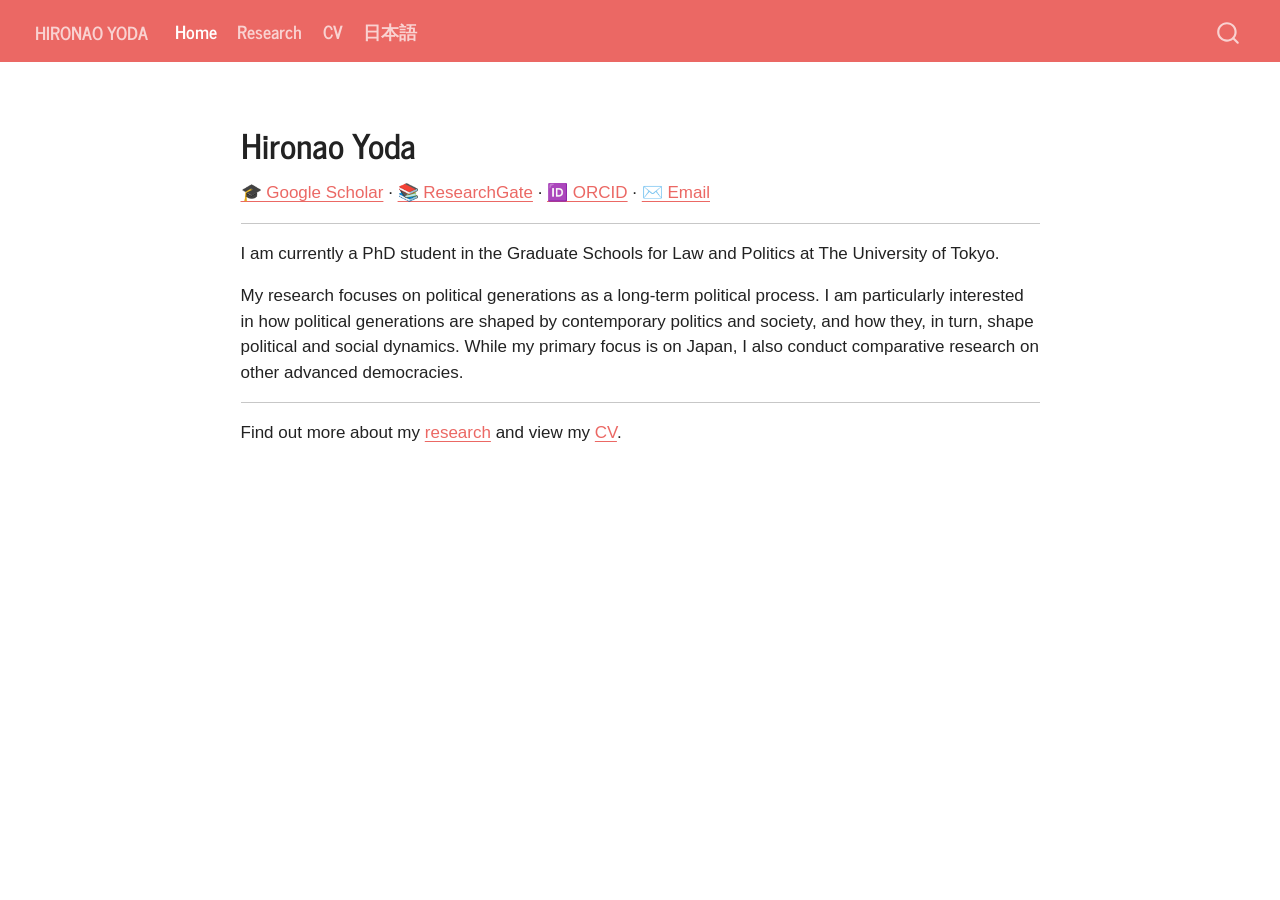
<file: index.html>
<!DOCTYPE html>
<html xmlns="http://www.w3.org/1999/xhtml" lang="en" xml:lang="en"><head>

<meta charset="utf-8">
<meta name="generator" content="quarto-1.8.25">

<meta name="viewport" content="width=device-width, initial-scale=1.0, user-scalable=yes">


<title>Hironao Yoda</title>
<style>
code{white-space: pre-wrap;}
span.smallcaps{font-variant: small-caps;}
div.columns{display: flex; gap: min(4vw, 1.5em);}
div.column{flex: auto; overflow-x: auto;}
div.hanging-indent{margin-left: 1.5em; text-indent: -1.5em;}
ul.task-list{list-style: none;}
ul.task-list li input[type="checkbox"] {
  width: 0.8em;
  margin: 0 0.8em 0.2em -1em; /* quarto-specific, see https://github.com/quarto-dev/quarto-cli/issues/4556 */ 
  vertical-align: middle;
}
</style>


<script src="site_libs/quarto-nav/quarto-nav.js"></script>
<script src="site_libs/quarto-nav/headroom.min.js"></script>
<script src="site_libs/clipboard/clipboard.min.js"></script>
<script src="site_libs/quarto-search/autocomplete.umd.js"></script>
<script src="site_libs/quarto-search/fuse.min.js"></script>
<script src="site_libs/quarto-search/quarto-search.js"></script>
<meta name="quarto:offset" content="./">
<script src="site_libs/quarto-html/quarto.js" type="module"></script>
<script src="site_libs/quarto-html/tabsets/tabsets.js" type="module"></script>
<script src="site_libs/quarto-html/axe/axe-check.js" type="module"></script>
<script src="site_libs/quarto-html/popper.min.js"></script>
<script src="site_libs/quarto-html/tippy.umd.min.js"></script>
<script src="site_libs/quarto-html/anchor.min.js"></script>
<link href="site_libs/quarto-html/tippy.css" rel="stylesheet">
<link href="site_libs/quarto-html/quarto-syntax-highlighting-7b89279ff1a6dce999919e0e67d4d9ec.css" rel="stylesheet" id="quarto-text-highlighting-styles">
<script src="site_libs/bootstrap/bootstrap.min.js"></script>
<link href="site_libs/bootstrap/bootstrap-icons.css" rel="stylesheet">
<link href="site_libs/bootstrap/bootstrap-dd6b2aabf586e43c9e9d15331ce7c677.min.css" rel="stylesheet" append-hash="true" id="quarto-bootstrap" data-mode="light">
<script id="quarto-search-options" type="application/json">{
  "location": "navbar",
  "copy-button": false,
  "collapse-after": 3,
  "panel-placement": "end",
  "type": "overlay",
  "limit": 50,
  "keyboard-shortcut": [
    "f",
    "/",
    "s"
  ],
  "show-item-context": false,
  "language": {
    "search-no-results-text": "No results",
    "search-matching-documents-text": "matching documents",
    "search-copy-link-title": "Copy link to search",
    "search-hide-matches-text": "Hide additional matches",
    "search-more-match-text": "more match in this document",
    "search-more-matches-text": "more matches in this document",
    "search-clear-button-title": "Clear",
    "search-text-placeholder": "",
    "search-detached-cancel-button-title": "Cancel",
    "search-submit-button-title": "Submit",
    "search-label": "Search"
  }
}</script>


</head>

<body class="nav-fixed fullcontent quarto-light">

<div id="quarto-search-results"></div>
  <header id="quarto-header" class="headroom fixed-top">
    <nav class="navbar navbar-expand-lg " data-bs-theme="dark">
      <div class="navbar-container container-fluid">
      <div class="navbar-brand-container mx-auto">
    <a href="./index.html" class="navbar-brand navbar-brand-logo">
    </a>
    <a class="navbar-brand" href="./index.html">
    <span class="navbar-title">Hironao Yoda</span>
    </a>
  </div>
            <div id="quarto-search" class="" title="Search"></div>
          <button class="navbar-toggler" type="button" data-bs-toggle="collapse" data-bs-target="#navbarCollapse" aria-controls="navbarCollapse" role="menu" aria-expanded="false" aria-label="Toggle navigation" onclick="if (window.quartoToggleHeadroom) { window.quartoToggleHeadroom(); }">
  <span class="navbar-toggler-icon"></span>
</button>
          <div class="collapse navbar-collapse" id="navbarCollapse">
            <ul class="navbar-nav navbar-nav-scroll me-auto">
  <li class="nav-item">
    <a class="nav-link active" href="./index.html" aria-current="page"> 
<span class="menu-text">Home</span></a>
  </li>  
  <li class="nav-item">
    <a class="nav-link" href="./research.html"> 
<span class="menu-text">Research</span></a>
  </li>  
  <li class="nav-item">
    <a class="nav-link" href="./cv.html"> 
<span class="menu-text">CV</span></a>
  </li>  
  <li class="nav-item">
    <a class="nav-link" href="./japanese.html"> 
<span class="menu-text">日本語</span></a>
  </li>  
</ul>
          </div> <!-- /navcollapse -->
            <div class="quarto-navbar-tools">
</div>
      </div> <!-- /container-fluid -->
    </nav>
</header>
<!-- content -->
<div id="quarto-content" class="quarto-container page-columns page-rows-contents page-layout-article page-navbar">
<!-- sidebar -->
<!-- margin-sidebar -->
    
<!-- main -->
<main class="content" id="quarto-document-content"><header id="title-block-header" class="quarto-title-block"></header>




<section id="hironao-yoda" class="level1">
<h1>Hironao Yoda</h1>
<!--**PhD student at the University of Tokyo**-->
<p><a href="https://scholar.google.co.jp/citations?user=D3IVDRUAAAAJ&amp;hl=ja">🎓 Google Scholar</a> · <a href="https://www.researchgate.net/profile/Hironao-Yoda">📚 ResearchGate</a> · <a href="https://orcid.org/0009-0005-3707-5510">🆔 ORCID</a> · <a href="mailto:yoda-hironao206@g.ecc.u-tokyo.ac.jp">✉️ Email</a></p>
<hr>
<p>I am currently a PhD student in the Graduate Schools for Law and Politics at The University of Tokyo.</p>
<p>My research focuses on political generations as a long-term political process. I am particularly interested in how political generations are shaped by contemporary politics and society, and how they, in turn, shape political and social dynamics. While my primary focus is on Japan, I also conduct comparative research on other advanced democracies.</p>
<hr>
<p>Find out more about my <a href="./research.html">research</a> and view my <a href="files/cv.pdf">CV</a>.</p>


</section>

</main> <!-- /main -->
<script id="quarto-html-after-body" type="application/javascript">
  window.document.addEventListener("DOMContentLoaded", function (event) {
    const icon = "";
    const anchorJS = new window.AnchorJS();
    anchorJS.options = {
      placement: 'right',
      icon: icon
    };
    anchorJS.add('.anchored');
    const isCodeAnnotation = (el) => {
      for (const clz of el.classList) {
        if (clz.startsWith('code-annotation-')) {                     
          return true;
        }
      }
      return false;
    }
    const onCopySuccess = function(e) {
      // button target
      const button = e.trigger;
      // don't keep focus
      button.blur();
      // flash "checked"
      button.classList.add('code-copy-button-checked');
      var currentTitle = button.getAttribute("title");
      button.setAttribute("title", "Copied!");
      let tooltip;
      if (window.bootstrap) {
        button.setAttribute("data-bs-toggle", "tooltip");
        button.setAttribute("data-bs-placement", "left");
        button.setAttribute("data-bs-title", "Copied!");
        tooltip = new bootstrap.Tooltip(button, 
          { trigger: "manual", 
            customClass: "code-copy-button-tooltip",
            offset: [0, -8]});
        tooltip.show();    
      }
      setTimeout(function() {
        if (tooltip) {
          tooltip.hide();
          button.removeAttribute("data-bs-title");
          button.removeAttribute("data-bs-toggle");
          button.removeAttribute("data-bs-placement");
        }
        button.setAttribute("title", currentTitle);
        button.classList.remove('code-copy-button-checked');
      }, 1000);
      // clear code selection
      e.clearSelection();
    }
    const getTextToCopy = function(trigger) {
      const outerScaffold = trigger.parentElement.cloneNode(true);
      const codeEl = outerScaffold.querySelector('code');
      for (const childEl of codeEl.children) {
        if (isCodeAnnotation(childEl)) {
          childEl.remove();
        }
      }
      return codeEl.innerText;
    }
    const clipboard = new window.ClipboardJS('.code-copy-button:not([data-in-quarto-modal])', {
      text: getTextToCopy
    });
    clipboard.on('success', onCopySuccess);
    if (window.document.getElementById('quarto-embedded-source-code-modal')) {
      const clipboardModal = new window.ClipboardJS('.code-copy-button[data-in-quarto-modal]', {
        text: getTextToCopy,
        container: window.document.getElementById('quarto-embedded-source-code-modal')
      });
      clipboardModal.on('success', onCopySuccess);
    }
      var localhostRegex = new RegExp(/^(?:http|https):\/\/localhost\:?[0-9]*\//);
      var mailtoRegex = new RegExp(/^mailto:/);
        var filterRegex = new RegExp("https:\/\/hi-yoda\.github\.io\/hiyoda\/");
      var isInternal = (href) => {
          return filterRegex.test(href) || localhostRegex.test(href) || mailtoRegex.test(href);
      }
      // Inspect non-navigation links and adorn them if external
     var links = window.document.querySelectorAll('a[href]:not(.nav-link):not(.navbar-brand):not(.toc-action):not(.sidebar-link):not(.sidebar-item-toggle):not(.pagination-link):not(.no-external):not([aria-hidden]):not(.dropdown-item):not(.quarto-navigation-tool):not(.about-link)');
      for (var i=0; i<links.length; i++) {
        const link = links[i];
        if (!isInternal(link.href)) {
          // undo the damage that might have been done by quarto-nav.js in the case of
          // links that we want to consider external
          if (link.dataset.originalHref !== undefined) {
            link.href = link.dataset.originalHref;
          }
        }
      }
    function tippyHover(el, contentFn, onTriggerFn, onUntriggerFn) {
      const config = {
        allowHTML: true,
        maxWidth: 500,
        delay: 100,
        arrow: false,
        appendTo: function(el) {
            return el.parentElement;
        },
        interactive: true,
        interactiveBorder: 10,
        theme: 'quarto',
        placement: 'bottom-start',
      };
      if (contentFn) {
        config.content = contentFn;
      }
      if (onTriggerFn) {
        config.onTrigger = onTriggerFn;
      }
      if (onUntriggerFn) {
        config.onUntrigger = onUntriggerFn;
      }
      window.tippy(el, config); 
    }
    const noterefs = window.document.querySelectorAll('a[role="doc-noteref"]');
    for (var i=0; i<noterefs.length; i++) {
      const ref = noterefs[i];
      tippyHover(ref, function() {
        // use id or data attribute instead here
        let href = ref.getAttribute('data-footnote-href') || ref.getAttribute('href');
        try { href = new URL(href).hash; } catch {}
        const id = href.replace(/^#\/?/, "");
        const note = window.document.getElementById(id);
        if (note) {
          return note.innerHTML;
        } else {
          return "";
        }
      });
    }
    const xrefs = window.document.querySelectorAll('a.quarto-xref');
    const processXRef = (id, note) => {
      // Strip column container classes
      const stripColumnClz = (el) => {
        el.classList.remove("page-full", "page-columns");
        if (el.children) {
          for (const child of el.children) {
            stripColumnClz(child);
          }
        }
      }
      stripColumnClz(note)
      if (id === null || id.startsWith('sec-')) {
        // Special case sections, only their first couple elements
        const container = document.createElement("div");
        if (note.children && note.children.length > 2) {
          container.appendChild(note.children[0].cloneNode(true));
          for (let i = 1; i < note.children.length; i++) {
            const child = note.children[i];
            if (child.tagName === "P" && child.innerText === "") {
              continue;
            } else {
              container.appendChild(child.cloneNode(true));
              break;
            }
          }
          if (window.Quarto?.typesetMath) {
            window.Quarto.typesetMath(container);
          }
          return container.innerHTML
        } else {
          if (window.Quarto?.typesetMath) {
            window.Quarto.typesetMath(note);
          }
          return note.innerHTML;
        }
      } else {
        // Remove any anchor links if they are present
        const anchorLink = note.querySelector('a.anchorjs-link');
        if (anchorLink) {
          anchorLink.remove();
        }
        if (window.Quarto?.typesetMath) {
          window.Quarto.typesetMath(note);
        }
        if (note.classList.contains("callout")) {
          return note.outerHTML;
        } else {
          return note.innerHTML;
        }
      }
    }
    for (var i=0; i<xrefs.length; i++) {
      const xref = xrefs[i];
      tippyHover(xref, undefined, function(instance) {
        instance.disable();
        let url = xref.getAttribute('href');
        let hash = undefined; 
        if (url.startsWith('#')) {
          hash = url;
        } else {
          try { hash = new URL(url).hash; } catch {}
        }
        if (hash) {
          const id = hash.replace(/^#\/?/, "");
          const note = window.document.getElementById(id);
          if (note !== null) {
            try {
              const html = processXRef(id, note.cloneNode(true));
              instance.setContent(html);
            } finally {
              instance.enable();
              instance.show();
            }
          } else {
            // See if we can fetch this
            fetch(url.split('#')[0])
            .then(res => res.text())
            .then(html => {
              const parser = new DOMParser();
              const htmlDoc = parser.parseFromString(html, "text/html");
              const note = htmlDoc.getElementById(id);
              if (note !== null) {
                const html = processXRef(id, note);
                instance.setContent(html);
              } 
            }).finally(() => {
              instance.enable();
              instance.show();
            });
          }
        } else {
          // See if we can fetch a full url (with no hash to target)
          // This is a special case and we should probably do some content thinning / targeting
          fetch(url)
          .then(res => res.text())
          .then(html => {
            const parser = new DOMParser();
            const htmlDoc = parser.parseFromString(html, "text/html");
            const note = htmlDoc.querySelector('main.content');
            if (note !== null) {
              // This should only happen for chapter cross references
              // (since there is no id in the URL)
              // remove the first header
              if (note.children.length > 0 && note.children[0].tagName === "HEADER") {
                note.children[0].remove();
              }
              const html = processXRef(null, note);
              instance.setContent(html);
            } 
          }).finally(() => {
            instance.enable();
            instance.show();
          });
        }
      }, function(instance) {
      });
    }
        let selectedAnnoteEl;
        const selectorForAnnotation = ( cell, annotation) => {
          let cellAttr = 'data-code-cell="' + cell + '"';
          let lineAttr = 'data-code-annotation="' +  annotation + '"';
          const selector = 'span[' + cellAttr + '][' + lineAttr + ']';
          return selector;
        }
        const selectCodeLines = (annoteEl) => {
          const doc = window.document;
          const targetCell = annoteEl.getAttribute("data-target-cell");
          const targetAnnotation = annoteEl.getAttribute("data-target-annotation");
          const annoteSpan = window.document.querySelector(selectorForAnnotation(targetCell, targetAnnotation));
          const lines = annoteSpan.getAttribute("data-code-lines").split(",");
          const lineIds = lines.map((line) => {
            return targetCell + "-" + line;
          })
          let top = null;
          let height = null;
          let parent = null;
          if (lineIds.length > 0) {
              //compute the position of the single el (top and bottom and make a div)
              const el = window.document.getElementById(lineIds[0]);
              top = el.offsetTop;
              height = el.offsetHeight;
              parent = el.parentElement.parentElement;
            if (lineIds.length > 1) {
              const lastEl = window.document.getElementById(lineIds[lineIds.length - 1]);
              const bottom = lastEl.offsetTop + lastEl.offsetHeight;
              height = bottom - top;
            }
            if (top !== null && height !== null && parent !== null) {
              // cook up a div (if necessary) and position it 
              let div = window.document.getElementById("code-annotation-line-highlight");
              if (div === null) {
                div = window.document.createElement("div");
                div.setAttribute("id", "code-annotation-line-highlight");
                div.style.position = 'absolute';
                parent.appendChild(div);
              }
              div.style.top = top - 2 + "px";
              div.style.height = height + 4 + "px";
              div.style.left = 0;
              let gutterDiv = window.document.getElementById("code-annotation-line-highlight-gutter");
              if (gutterDiv === null) {
                gutterDiv = window.document.createElement("div");
                gutterDiv.setAttribute("id", "code-annotation-line-highlight-gutter");
                gutterDiv.style.position = 'absolute';
                const codeCell = window.document.getElementById(targetCell);
                const gutter = codeCell.querySelector('.code-annotation-gutter');
                gutter.appendChild(gutterDiv);
              }
              gutterDiv.style.top = top - 2 + "px";
              gutterDiv.style.height = height + 4 + "px";
            }
            selectedAnnoteEl = annoteEl;
          }
        };
        const unselectCodeLines = () => {
          const elementsIds = ["code-annotation-line-highlight", "code-annotation-line-highlight-gutter"];
          elementsIds.forEach((elId) => {
            const div = window.document.getElementById(elId);
            if (div) {
              div.remove();
            }
          });
          selectedAnnoteEl = undefined;
        };
          // Handle positioning of the toggle
      window.addEventListener(
        "resize",
        throttle(() => {
          elRect = undefined;
          if (selectedAnnoteEl) {
            selectCodeLines(selectedAnnoteEl);
          }
        }, 10)
      );
      function throttle(fn, ms) {
      let throttle = false;
      let timer;
        return (...args) => {
          if(!throttle) { // first call gets through
              fn.apply(this, args);
              throttle = true;
          } else { // all the others get throttled
              if(timer) clearTimeout(timer); // cancel #2
              timer = setTimeout(() => {
                fn.apply(this, args);
                timer = throttle = false;
              }, ms);
          }
        };
      }
        // Attach click handler to the DT
        const annoteDls = window.document.querySelectorAll('dt[data-target-cell]');
        for (const annoteDlNode of annoteDls) {
          annoteDlNode.addEventListener('click', (event) => {
            const clickedEl = event.target;
            if (clickedEl !== selectedAnnoteEl) {
              unselectCodeLines();
              const activeEl = window.document.querySelector('dt[data-target-cell].code-annotation-active');
              if (activeEl) {
                activeEl.classList.remove('code-annotation-active');
              }
              selectCodeLines(clickedEl);
              clickedEl.classList.add('code-annotation-active');
            } else {
              // Unselect the line
              unselectCodeLines();
              clickedEl.classList.remove('code-annotation-active');
            }
          });
        }
    const findCites = (el) => {
      const parentEl = el.parentElement;
      if (parentEl) {
        const cites = parentEl.dataset.cites;
        if (cites) {
          return {
            el,
            cites: cites.split(' ')
          };
        } else {
          return findCites(el.parentElement)
        }
      } else {
        return undefined;
      }
    };
    var bibliorefs = window.document.querySelectorAll('a[role="doc-biblioref"]');
    for (var i=0; i<bibliorefs.length; i++) {
      const ref = bibliorefs[i];
      const citeInfo = findCites(ref);
      if (citeInfo) {
        tippyHover(citeInfo.el, function() {
          var popup = window.document.createElement('div');
          citeInfo.cites.forEach(function(cite) {
            var citeDiv = window.document.createElement('div');
            citeDiv.classList.add('hanging-indent');
            citeDiv.classList.add('csl-entry');
            var biblioDiv = window.document.getElementById('ref-' + cite);
            if (biblioDiv) {
              citeDiv.innerHTML = biblioDiv.innerHTML;
            }
            popup.appendChild(citeDiv);
          });
          return popup.innerHTML;
        });
      }
    }
  });
  </script>
</div> <!-- /content -->




</body></html>
</file>
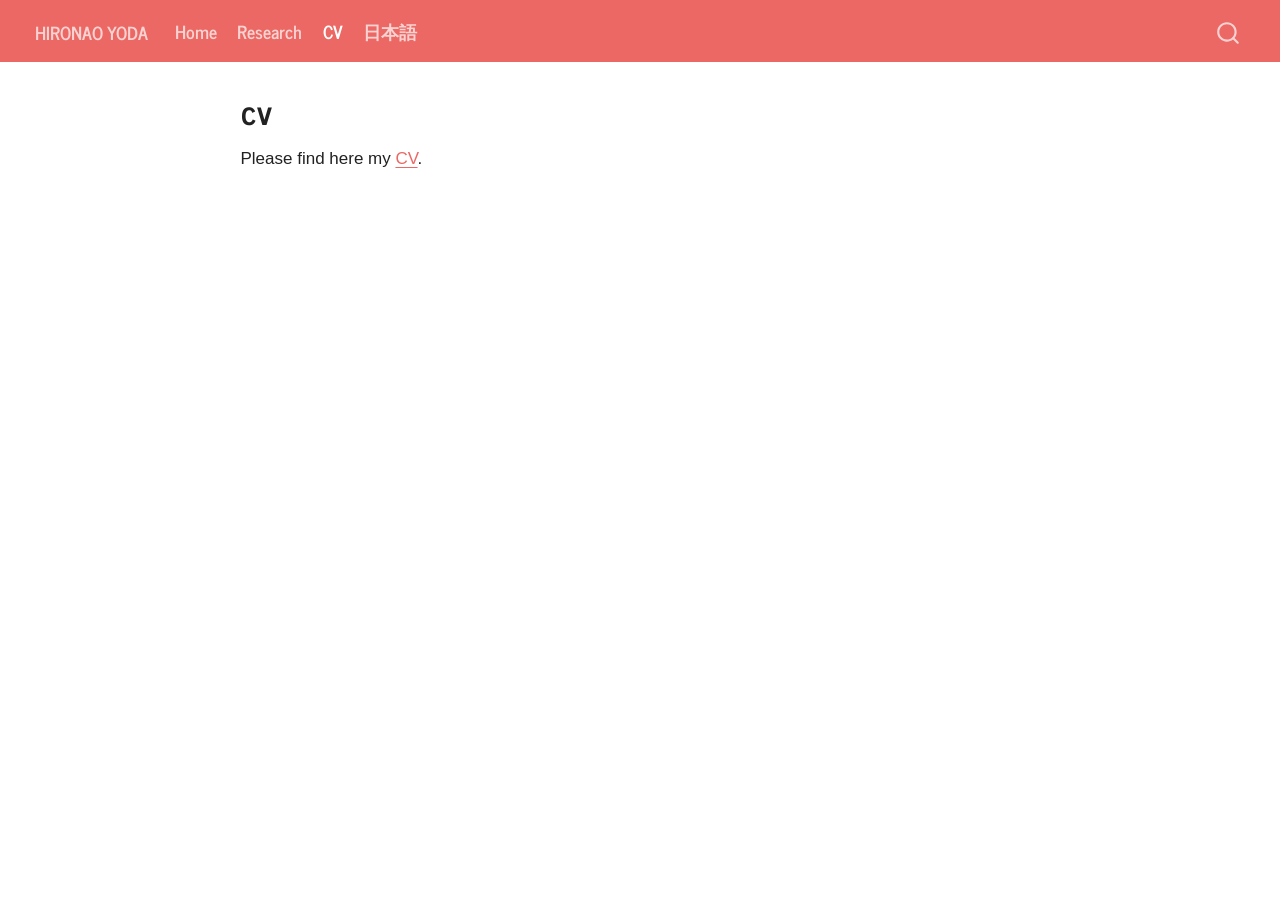
<file: cv.html>
<!DOCTYPE html>
<html xmlns="http://www.w3.org/1999/xhtml" lang="en" xml:lang="en"><head>

<meta charset="utf-8">
<meta name="generator" content="quarto-1.8.25">

<meta name="viewport" content="width=device-width, initial-scale=1.0, user-scalable=yes">


<title>cv – Hironao Yoda</title>
<style>
code{white-space: pre-wrap;}
span.smallcaps{font-variant: small-caps;}
div.columns{display: flex; gap: min(4vw, 1.5em);}
div.column{flex: auto; overflow-x: auto;}
div.hanging-indent{margin-left: 1.5em; text-indent: -1.5em;}
ul.task-list{list-style: none;}
ul.task-list li input[type="checkbox"] {
  width: 0.8em;
  margin: 0 0.8em 0.2em -1em; /* quarto-specific, see https://github.com/quarto-dev/quarto-cli/issues/4556 */ 
  vertical-align: middle;
}
</style>


<script src="site_libs/quarto-nav/quarto-nav.js"></script>
<script src="site_libs/quarto-nav/headroom.min.js"></script>
<script src="site_libs/clipboard/clipboard.min.js"></script>
<script src="site_libs/quarto-search/autocomplete.umd.js"></script>
<script src="site_libs/quarto-search/fuse.min.js"></script>
<script src="site_libs/quarto-search/quarto-search.js"></script>
<meta name="quarto:offset" content="./">
<script src="site_libs/quarto-html/quarto.js" type="module"></script>
<script src="site_libs/quarto-html/tabsets/tabsets.js" type="module"></script>
<script src="site_libs/quarto-html/axe/axe-check.js" type="module"></script>
<script src="site_libs/quarto-html/popper.min.js"></script>
<script src="site_libs/quarto-html/tippy.umd.min.js"></script>
<script src="site_libs/quarto-html/anchor.min.js"></script>
<link href="site_libs/quarto-html/tippy.css" rel="stylesheet">
<link href="site_libs/quarto-html/quarto-syntax-highlighting-7b89279ff1a6dce999919e0e67d4d9ec.css" rel="stylesheet" id="quarto-text-highlighting-styles">
<script src="site_libs/bootstrap/bootstrap.min.js"></script>
<link href="site_libs/bootstrap/bootstrap-icons.css" rel="stylesheet">
<link href="site_libs/bootstrap/bootstrap-dd6b2aabf586e43c9e9d15331ce7c677.min.css" rel="stylesheet" append-hash="true" id="quarto-bootstrap" data-mode="light">
<script id="quarto-search-options" type="application/json">{
  "location": "navbar",
  "copy-button": false,
  "collapse-after": 3,
  "panel-placement": "end",
  "type": "overlay",
  "limit": 50,
  "keyboard-shortcut": [
    "f",
    "/",
    "s"
  ],
  "show-item-context": false,
  "language": {
    "search-no-results-text": "No results",
    "search-matching-documents-text": "matching documents",
    "search-copy-link-title": "Copy link to search",
    "search-hide-matches-text": "Hide additional matches",
    "search-more-match-text": "more match in this document",
    "search-more-matches-text": "more matches in this document",
    "search-clear-button-title": "Clear",
    "search-text-placeholder": "",
    "search-detached-cancel-button-title": "Cancel",
    "search-submit-button-title": "Submit",
    "search-label": "Search"
  }
}</script>


</head>

<body class="nav-fixed fullcontent quarto-light">

<div id="quarto-search-results"></div>
  <header id="quarto-header" class="headroom fixed-top">
    <nav class="navbar navbar-expand-lg " data-bs-theme="dark">
      <div class="navbar-container container-fluid">
      <div class="navbar-brand-container mx-auto">
    <a href="./index.html" class="navbar-brand navbar-brand-logo">
    </a>
    <a class="navbar-brand" href="./index.html">
    <span class="navbar-title">Hironao Yoda</span>
    </a>
  </div>
            <div id="quarto-search" class="" title="Search"></div>
          <button class="navbar-toggler" type="button" data-bs-toggle="collapse" data-bs-target="#navbarCollapse" aria-controls="navbarCollapse" role="menu" aria-expanded="false" aria-label="Toggle navigation" onclick="if (window.quartoToggleHeadroom) { window.quartoToggleHeadroom(); }">
  <span class="navbar-toggler-icon"></span>
</button>
          <div class="collapse navbar-collapse" id="navbarCollapse">
            <ul class="navbar-nav navbar-nav-scroll me-auto">
  <li class="nav-item">
    <a class="nav-link" href="./index.html"> 
<span class="menu-text">Home</span></a>
  </li>  
  <li class="nav-item">
    <a class="nav-link" href="./research.html"> 
<span class="menu-text">Research</span></a>
  </li>  
  <li class="nav-item">
    <a class="nav-link active" href="./cv.html" aria-current="page"> 
<span class="menu-text">CV</span></a>
  </li>  
  <li class="nav-item">
    <a class="nav-link" href="./japanese.html"> 
<span class="menu-text">日本語</span></a>
  </li>  
</ul>
          </div> <!-- /navcollapse -->
            <div class="quarto-navbar-tools">
</div>
      </div> <!-- /container-fluid -->
    </nav>
</header>
<!-- content -->
<div id="quarto-content" class="quarto-container page-columns page-rows-contents page-layout-article page-navbar">
<!-- sidebar -->
<!-- margin-sidebar -->
    
<!-- main -->
<main class="content" id="quarto-document-content">

<header id="title-block-header" class="quarto-title-block default">
<div class="quarto-title">
<h1 class="title">cv</h1>
</div>



<div class="quarto-title-meta">

    
  
    
  </div>
  


</header>


<p>Please find here my <a href="files/cv.pdf">CV</a>.</p>



</main> <!-- /main -->
<script id="quarto-html-after-body" type="application/javascript">
  window.document.addEventListener("DOMContentLoaded", function (event) {
    const icon = "";
    const anchorJS = new window.AnchorJS();
    anchorJS.options = {
      placement: 'right',
      icon: icon
    };
    anchorJS.add('.anchored');
    const isCodeAnnotation = (el) => {
      for (const clz of el.classList) {
        if (clz.startsWith('code-annotation-')) {                     
          return true;
        }
      }
      return false;
    }
    const onCopySuccess = function(e) {
      // button target
      const button = e.trigger;
      // don't keep focus
      button.blur();
      // flash "checked"
      button.classList.add('code-copy-button-checked');
      var currentTitle = button.getAttribute("title");
      button.setAttribute("title", "Copied!");
      let tooltip;
      if (window.bootstrap) {
        button.setAttribute("data-bs-toggle", "tooltip");
        button.setAttribute("data-bs-placement", "left");
        button.setAttribute("data-bs-title", "Copied!");
        tooltip = new bootstrap.Tooltip(button, 
          { trigger: "manual", 
            customClass: "code-copy-button-tooltip",
            offset: [0, -8]});
        tooltip.show();    
      }
      setTimeout(function() {
        if (tooltip) {
          tooltip.hide();
          button.removeAttribute("data-bs-title");
          button.removeAttribute("data-bs-toggle");
          button.removeAttribute("data-bs-placement");
        }
        button.setAttribute("title", currentTitle);
        button.classList.remove('code-copy-button-checked');
      }, 1000);
      // clear code selection
      e.clearSelection();
    }
    const getTextToCopy = function(trigger) {
      const outerScaffold = trigger.parentElement.cloneNode(true);
      const codeEl = outerScaffold.querySelector('code');
      for (const childEl of codeEl.children) {
        if (isCodeAnnotation(childEl)) {
          childEl.remove();
        }
      }
      return codeEl.innerText;
    }
    const clipboard = new window.ClipboardJS('.code-copy-button:not([data-in-quarto-modal])', {
      text: getTextToCopy
    });
    clipboard.on('success', onCopySuccess);
    if (window.document.getElementById('quarto-embedded-source-code-modal')) {
      const clipboardModal = new window.ClipboardJS('.code-copy-button[data-in-quarto-modal]', {
        text: getTextToCopy,
        container: window.document.getElementById('quarto-embedded-source-code-modal')
      });
      clipboardModal.on('success', onCopySuccess);
    }
      var localhostRegex = new RegExp(/^(?:http|https):\/\/localhost\:?[0-9]*\//);
      var mailtoRegex = new RegExp(/^mailto:/);
        var filterRegex = new RegExp("https:\/\/hi-yoda\.github\.io\/hiyoda\/");
      var isInternal = (href) => {
          return filterRegex.test(href) || localhostRegex.test(href) || mailtoRegex.test(href);
      }
      // Inspect non-navigation links and adorn them if external
     var links = window.document.querySelectorAll('a[href]:not(.nav-link):not(.navbar-brand):not(.toc-action):not(.sidebar-link):not(.sidebar-item-toggle):not(.pagination-link):not(.no-external):not([aria-hidden]):not(.dropdown-item):not(.quarto-navigation-tool):not(.about-link)');
      for (var i=0; i<links.length; i++) {
        const link = links[i];
        if (!isInternal(link.href)) {
          // undo the damage that might have been done by quarto-nav.js in the case of
          // links that we want to consider external
          if (link.dataset.originalHref !== undefined) {
            link.href = link.dataset.originalHref;
          }
        }
      }
    function tippyHover(el, contentFn, onTriggerFn, onUntriggerFn) {
      const config = {
        allowHTML: true,
        maxWidth: 500,
        delay: 100,
        arrow: false,
        appendTo: function(el) {
            return el.parentElement;
        },
        interactive: true,
        interactiveBorder: 10,
        theme: 'quarto',
        placement: 'bottom-start',
      };
      if (contentFn) {
        config.content = contentFn;
      }
      if (onTriggerFn) {
        config.onTrigger = onTriggerFn;
      }
      if (onUntriggerFn) {
        config.onUntrigger = onUntriggerFn;
      }
      window.tippy(el, config); 
    }
    const noterefs = window.document.querySelectorAll('a[role="doc-noteref"]');
    for (var i=0; i<noterefs.length; i++) {
      const ref = noterefs[i];
      tippyHover(ref, function() {
        // use id or data attribute instead here
        let href = ref.getAttribute('data-footnote-href') || ref.getAttribute('href');
        try { href = new URL(href).hash; } catch {}
        const id = href.replace(/^#\/?/, "");
        const note = window.document.getElementById(id);
        if (note) {
          return note.innerHTML;
        } else {
          return "";
        }
      });
    }
    const xrefs = window.document.querySelectorAll('a.quarto-xref');
    const processXRef = (id, note) => {
      // Strip column container classes
      const stripColumnClz = (el) => {
        el.classList.remove("page-full", "page-columns");
        if (el.children) {
          for (const child of el.children) {
            stripColumnClz(child);
          }
        }
      }
      stripColumnClz(note)
      if (id === null || id.startsWith('sec-')) {
        // Special case sections, only their first couple elements
        const container = document.createElement("div");
        if (note.children && note.children.length > 2) {
          container.appendChild(note.children[0].cloneNode(true));
          for (let i = 1; i < note.children.length; i++) {
            const child = note.children[i];
            if (child.tagName === "P" && child.innerText === "") {
              continue;
            } else {
              container.appendChild(child.cloneNode(true));
              break;
            }
          }
          if (window.Quarto?.typesetMath) {
            window.Quarto.typesetMath(container);
          }
          return container.innerHTML
        } else {
          if (window.Quarto?.typesetMath) {
            window.Quarto.typesetMath(note);
          }
          return note.innerHTML;
        }
      } else {
        // Remove any anchor links if they are present
        const anchorLink = note.querySelector('a.anchorjs-link');
        if (anchorLink) {
          anchorLink.remove();
        }
        if (window.Quarto?.typesetMath) {
          window.Quarto.typesetMath(note);
        }
        if (note.classList.contains("callout")) {
          return note.outerHTML;
        } else {
          return note.innerHTML;
        }
      }
    }
    for (var i=0; i<xrefs.length; i++) {
      const xref = xrefs[i];
      tippyHover(xref, undefined, function(instance) {
        instance.disable();
        let url = xref.getAttribute('href');
        let hash = undefined; 
        if (url.startsWith('#')) {
          hash = url;
        } else {
          try { hash = new URL(url).hash; } catch {}
        }
        if (hash) {
          const id = hash.replace(/^#\/?/, "");
          const note = window.document.getElementById(id);
          if (note !== null) {
            try {
              const html = processXRef(id, note.cloneNode(true));
              instance.setContent(html);
            } finally {
              instance.enable();
              instance.show();
            }
          } else {
            // See if we can fetch this
            fetch(url.split('#')[0])
            .then(res => res.text())
            .then(html => {
              const parser = new DOMParser();
              const htmlDoc = parser.parseFromString(html, "text/html");
              const note = htmlDoc.getElementById(id);
              if (note !== null) {
                const html = processXRef(id, note);
                instance.setContent(html);
              } 
            }).finally(() => {
              instance.enable();
              instance.show();
            });
          }
        } else {
          // See if we can fetch a full url (with no hash to target)
          // This is a special case and we should probably do some content thinning / targeting
          fetch(url)
          .then(res => res.text())
          .then(html => {
            const parser = new DOMParser();
            const htmlDoc = parser.parseFromString(html, "text/html");
            const note = htmlDoc.querySelector('main.content');
            if (note !== null) {
              // This should only happen for chapter cross references
              // (since there is no id in the URL)
              // remove the first header
              if (note.children.length > 0 && note.children[0].tagName === "HEADER") {
                note.children[0].remove();
              }
              const html = processXRef(null, note);
              instance.setContent(html);
            } 
          }).finally(() => {
            instance.enable();
            instance.show();
          });
        }
      }, function(instance) {
      });
    }
        let selectedAnnoteEl;
        const selectorForAnnotation = ( cell, annotation) => {
          let cellAttr = 'data-code-cell="' + cell + '"';
          let lineAttr = 'data-code-annotation="' +  annotation + '"';
          const selector = 'span[' + cellAttr + '][' + lineAttr + ']';
          return selector;
        }
        const selectCodeLines = (annoteEl) => {
          const doc = window.document;
          const targetCell = annoteEl.getAttribute("data-target-cell");
          const targetAnnotation = annoteEl.getAttribute("data-target-annotation");
          const annoteSpan = window.document.querySelector(selectorForAnnotation(targetCell, targetAnnotation));
          const lines = annoteSpan.getAttribute("data-code-lines").split(",");
          const lineIds = lines.map((line) => {
            return targetCell + "-" + line;
          })
          let top = null;
          let height = null;
          let parent = null;
          if (lineIds.length > 0) {
              //compute the position of the single el (top and bottom and make a div)
              const el = window.document.getElementById(lineIds[0]);
              top = el.offsetTop;
              height = el.offsetHeight;
              parent = el.parentElement.parentElement;
            if (lineIds.length > 1) {
              const lastEl = window.document.getElementById(lineIds[lineIds.length - 1]);
              const bottom = lastEl.offsetTop + lastEl.offsetHeight;
              height = bottom - top;
            }
            if (top !== null && height !== null && parent !== null) {
              // cook up a div (if necessary) and position it 
              let div = window.document.getElementById("code-annotation-line-highlight");
              if (div === null) {
                div = window.document.createElement("div");
                div.setAttribute("id", "code-annotation-line-highlight");
                div.style.position = 'absolute';
                parent.appendChild(div);
              }
              div.style.top = top - 2 + "px";
              div.style.height = height + 4 + "px";
              div.style.left = 0;
              let gutterDiv = window.document.getElementById("code-annotation-line-highlight-gutter");
              if (gutterDiv === null) {
                gutterDiv = window.document.createElement("div");
                gutterDiv.setAttribute("id", "code-annotation-line-highlight-gutter");
                gutterDiv.style.position = 'absolute';
                const codeCell = window.document.getElementById(targetCell);
                const gutter = codeCell.querySelector('.code-annotation-gutter');
                gutter.appendChild(gutterDiv);
              }
              gutterDiv.style.top = top - 2 + "px";
              gutterDiv.style.height = height + 4 + "px";
            }
            selectedAnnoteEl = annoteEl;
          }
        };
        const unselectCodeLines = () => {
          const elementsIds = ["code-annotation-line-highlight", "code-annotation-line-highlight-gutter"];
          elementsIds.forEach((elId) => {
            const div = window.document.getElementById(elId);
            if (div) {
              div.remove();
            }
          });
          selectedAnnoteEl = undefined;
        };
          // Handle positioning of the toggle
      window.addEventListener(
        "resize",
        throttle(() => {
          elRect = undefined;
          if (selectedAnnoteEl) {
            selectCodeLines(selectedAnnoteEl);
          }
        }, 10)
      );
      function throttle(fn, ms) {
      let throttle = false;
      let timer;
        return (...args) => {
          if(!throttle) { // first call gets through
              fn.apply(this, args);
              throttle = true;
          } else { // all the others get throttled
              if(timer) clearTimeout(timer); // cancel #2
              timer = setTimeout(() => {
                fn.apply(this, args);
                timer = throttle = false;
              }, ms);
          }
        };
      }
        // Attach click handler to the DT
        const annoteDls = window.document.querySelectorAll('dt[data-target-cell]');
        for (const annoteDlNode of annoteDls) {
          annoteDlNode.addEventListener('click', (event) => {
            const clickedEl = event.target;
            if (clickedEl !== selectedAnnoteEl) {
              unselectCodeLines();
              const activeEl = window.document.querySelector('dt[data-target-cell].code-annotation-active');
              if (activeEl) {
                activeEl.classList.remove('code-annotation-active');
              }
              selectCodeLines(clickedEl);
              clickedEl.classList.add('code-annotation-active');
            } else {
              // Unselect the line
              unselectCodeLines();
              clickedEl.classList.remove('code-annotation-active');
            }
          });
        }
    const findCites = (el) => {
      const parentEl = el.parentElement;
      if (parentEl) {
        const cites = parentEl.dataset.cites;
        if (cites) {
          return {
            el,
            cites: cites.split(' ')
          };
        } else {
          return findCites(el.parentElement)
        }
      } else {
        return undefined;
      }
    };
    var bibliorefs = window.document.querySelectorAll('a[role="doc-biblioref"]');
    for (var i=0; i<bibliorefs.length; i++) {
      const ref = bibliorefs[i];
      const citeInfo = findCites(ref);
      if (citeInfo) {
        tippyHover(citeInfo.el, function() {
          var popup = window.document.createElement('div');
          citeInfo.cites.forEach(function(cite) {
            var citeDiv = window.document.createElement('div');
            citeDiv.classList.add('hanging-indent');
            citeDiv.classList.add('csl-entry');
            var biblioDiv = window.document.getElementById('ref-' + cite);
            if (biblioDiv) {
              citeDiv.innerHTML = biblioDiv.innerHTML;
            }
            popup.appendChild(citeDiv);
          });
          return popup.innerHTML;
        });
      }
    }
  });
  </script>
</div> <!-- /content -->




</body></html>
</file>
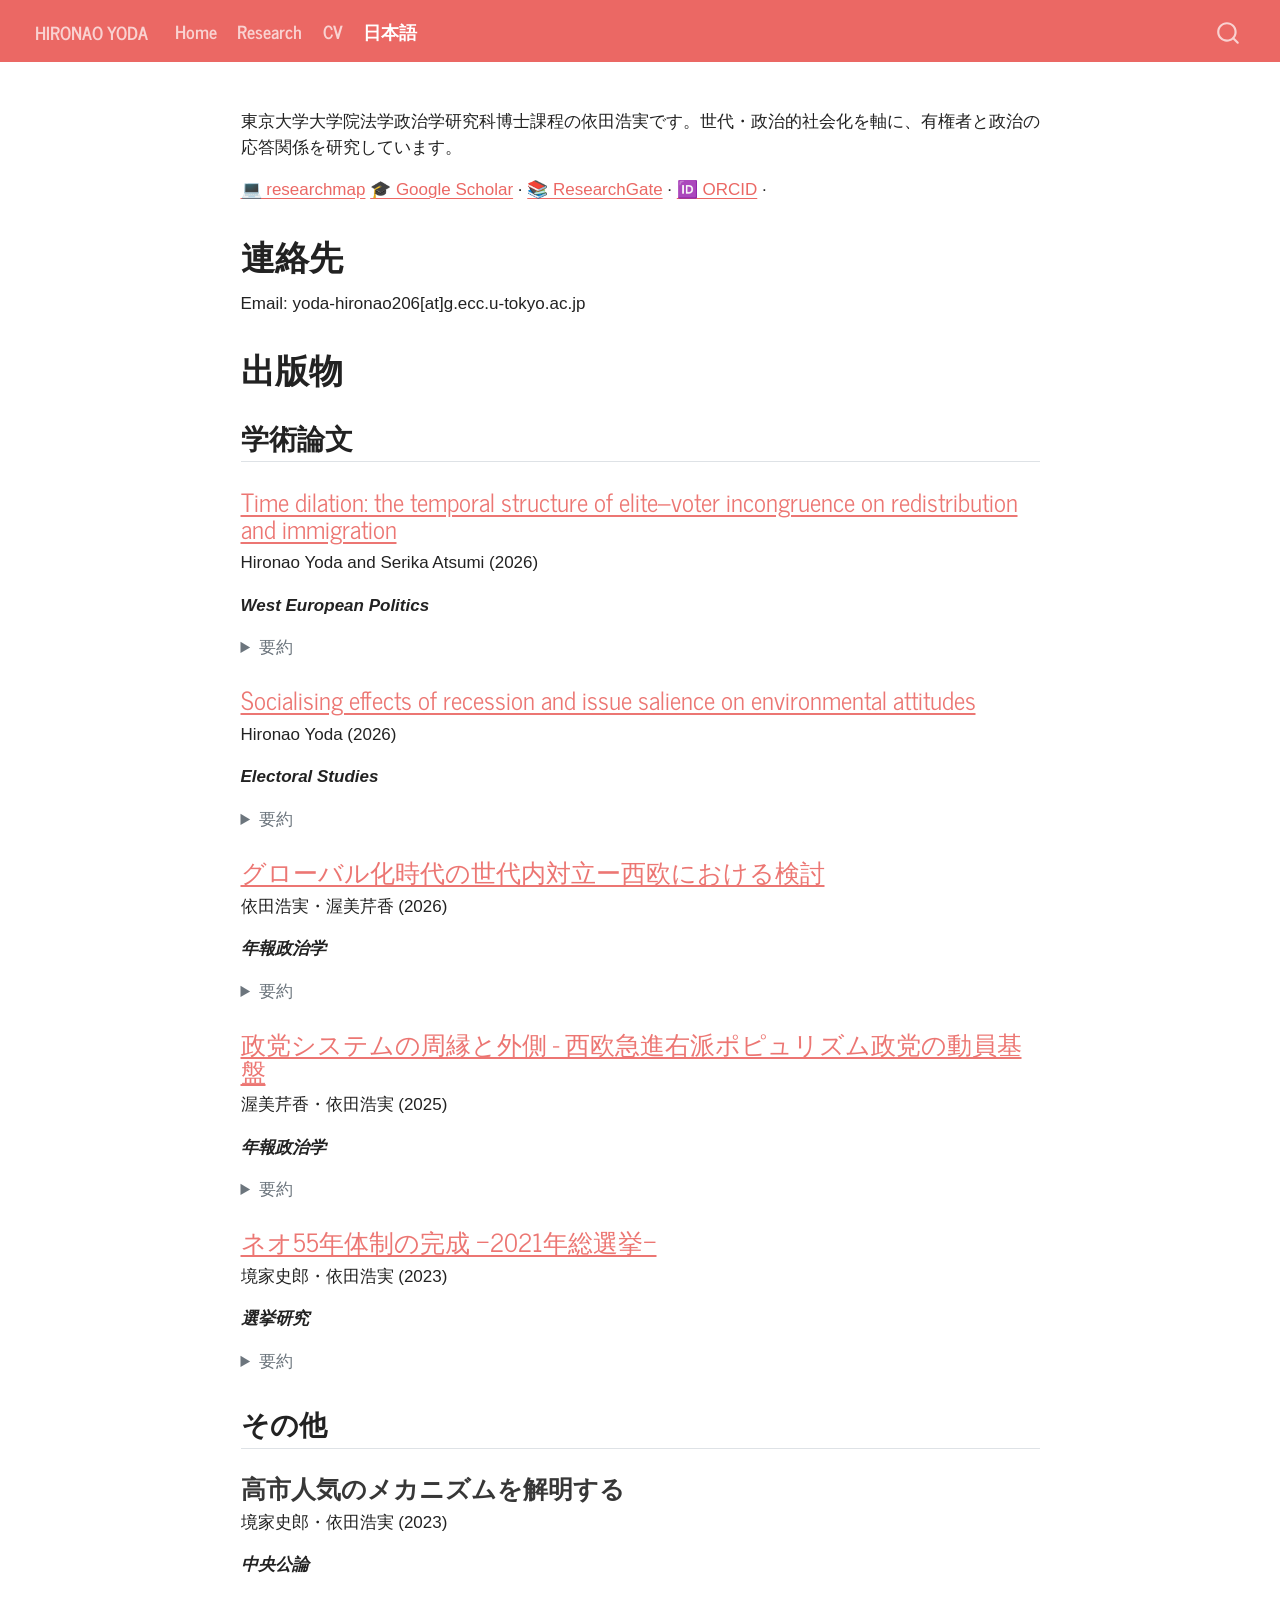
<file: japanese.html>
<!DOCTYPE html>
<html xmlns="http://www.w3.org/1999/xhtml" lang="en" xml:lang="en"><head>

<meta charset="utf-8">
<meta name="generator" content="quarto-1.8.25">

<meta name="viewport" content="width=device-width, initial-scale=1.0, user-scalable=yes">


<title>japanese – Hironao Yoda</title>
<style>
code{white-space: pre-wrap;}
span.smallcaps{font-variant: small-caps;}
div.columns{display: flex; gap: min(4vw, 1.5em);}
div.column{flex: auto; overflow-x: auto;}
div.hanging-indent{margin-left: 1.5em; text-indent: -1.5em;}
ul.task-list{list-style: none;}
ul.task-list li input[type="checkbox"] {
  width: 0.8em;
  margin: 0 0.8em 0.2em -1em; /* quarto-specific, see https://github.com/quarto-dev/quarto-cli/issues/4556 */ 
  vertical-align: middle;
}
</style>


<script src="site_libs/quarto-nav/quarto-nav.js"></script>
<script src="site_libs/quarto-nav/headroom.min.js"></script>
<script src="site_libs/clipboard/clipboard.min.js"></script>
<script src="site_libs/quarto-search/autocomplete.umd.js"></script>
<script src="site_libs/quarto-search/fuse.min.js"></script>
<script src="site_libs/quarto-search/quarto-search.js"></script>
<meta name="quarto:offset" content="./">
<script src="site_libs/quarto-html/quarto.js" type="module"></script>
<script src="site_libs/quarto-html/tabsets/tabsets.js" type="module"></script>
<script src="site_libs/quarto-html/axe/axe-check.js" type="module"></script>
<script src="site_libs/quarto-html/popper.min.js"></script>
<script src="site_libs/quarto-html/tippy.umd.min.js"></script>
<script src="site_libs/quarto-html/anchor.min.js"></script>
<link href="site_libs/quarto-html/tippy.css" rel="stylesheet">
<link href="site_libs/quarto-html/quarto-syntax-highlighting-7b89279ff1a6dce999919e0e67d4d9ec.css" rel="stylesheet" id="quarto-text-highlighting-styles">
<script src="site_libs/bootstrap/bootstrap.min.js"></script>
<link href="site_libs/bootstrap/bootstrap-icons.css" rel="stylesheet">
<link href="site_libs/bootstrap/bootstrap-dd6b2aabf586e43c9e9d15331ce7c677.min.css" rel="stylesheet" append-hash="true" id="quarto-bootstrap" data-mode="light">
<script id="quarto-search-options" type="application/json">{
  "location": "navbar",
  "copy-button": false,
  "collapse-after": 3,
  "panel-placement": "end",
  "type": "overlay",
  "limit": 50,
  "keyboard-shortcut": [
    "f",
    "/",
    "s"
  ],
  "show-item-context": false,
  "language": {
    "search-no-results-text": "No results",
    "search-matching-documents-text": "matching documents",
    "search-copy-link-title": "Copy link to search",
    "search-hide-matches-text": "Hide additional matches",
    "search-more-match-text": "more match in this document",
    "search-more-matches-text": "more matches in this document",
    "search-clear-button-title": "Clear",
    "search-text-placeholder": "",
    "search-detached-cancel-button-title": "Cancel",
    "search-submit-button-title": "Submit",
    "search-label": "Search"
  }
}</script>


</head>

<body class="nav-fixed fullcontent quarto-light">

<div id="quarto-search-results"></div>
  <header id="quarto-header" class="headroom fixed-top">
    <nav class="navbar navbar-expand-lg " data-bs-theme="dark">
      <div class="navbar-container container-fluid">
      <div class="navbar-brand-container mx-auto">
    <a href="./index.html" class="navbar-brand navbar-brand-logo">
    </a>
    <a class="navbar-brand" href="./index.html">
    <span class="navbar-title">Hironao Yoda</span>
    </a>
  </div>
            <div id="quarto-search" class="" title="Search"></div>
          <button class="navbar-toggler" type="button" data-bs-toggle="collapse" data-bs-target="#navbarCollapse" aria-controls="navbarCollapse" role="menu" aria-expanded="false" aria-label="Toggle navigation" onclick="if (window.quartoToggleHeadroom) { window.quartoToggleHeadroom(); }">
  <span class="navbar-toggler-icon"></span>
</button>
          <div class="collapse navbar-collapse" id="navbarCollapse">
            <ul class="navbar-nav navbar-nav-scroll me-auto">
  <li class="nav-item">
    <a class="nav-link" href="./index.html"> 
<span class="menu-text">Home</span></a>
  </li>  
  <li class="nav-item">
    <a class="nav-link" href="./research.html"> 
<span class="menu-text">Research</span></a>
  </li>  
  <li class="nav-item">
    <a class="nav-link" href="./cv.html"> 
<span class="menu-text">CV</span></a>
  </li>  
  <li class="nav-item">
    <a class="nav-link active" href="./japanese.html" aria-current="page"> 
<span class="menu-text">日本語</span></a>
  </li>  
</ul>
          </div> <!-- /navcollapse -->
            <div class="quarto-navbar-tools">
</div>
      </div> <!-- /container-fluid -->
    </nav>
</header>
<!-- content -->
<div id="quarto-content" class="quarto-container page-columns page-rows-contents page-layout-article page-navbar">
<!-- sidebar -->
<!-- margin-sidebar -->
    
<!-- main -->
<main class="content" id="quarto-document-content"><header id="title-block-header" class="quarto-title-block"></header>




<p>東京大学大学院法学政治学研究科博士課程の依田浩実です。世代・政治的社会化を軸に、有権者と政治の応答関係を研究しています。</p>
<p><a href="https://researchmap.jp/hironaoyoda">💻 researchmap</a> <a href="https://scholar.google.co.jp/citations?user=D3IVDRUAAAAJ&amp;hl=ja">🎓 Google Scholar</a> · <a href="https://www.researchgate.net/profile/Hironao-Yoda">📚 ResearchGate</a> · <a href="https://orcid.org/0009-0005-3707-5510">🆔 ORCID</a> ·</p>
<section id="連絡先" class="level1">
<h1>連絡先</h1>
<p>Email: yoda-hironao206[at]g.ecc.u-tokyo.ac.jp</p>
</section>
<section id="出版物" class="level1">
<h1>出版物</h1>
<section id="学術論文" class="level2">
<h2 class="anchored" data-anchor-id="学術論文">学術論文</h2>
<section id="time-dilation-the-temporal-structure-of-elitevoter-incongruence-on-redistribution-and-immigration" class="level3">
<h3 class="anchored" data-anchor-id="time-dilation-the-temporal-structure-of-elitevoter-incongruence-on-redistribution-and-immigration"><a href="https://doi.org/10.1080/01402382.2026.2725038">Time dilation: the temporal structure of elite–voter incongruence on redistribution and immigration</a></h3>
<p>Hironao Yoda and Serika Atsumi (2026)</p>
<p><strong><em>West European Politics</em></strong></p>
<details>
<summary>
要約
</summary>
<p>While immigration and redistribution issues have increasingly converged at the elite level in Western Europe, they remain less correlated among voters, leading to significant elite–voter incongruence. This article argues that this incongruence is not static but temporal, rooted in political socialisation. Because earlier cohorts were socialised in an era when the immigration issue was less salient, even among elites, their preferences are less constrained by the current configuration of political competition. An Age–Period–Cohort analysis of data from 16 Western European countries demonstrates that the positive association between pro-redistribution and pro-immigration attitudes is weaker among earlier cohorts. This contrasts with newer cohorts, for whom both stances increasingly form a coherent left–right identity, mirroring the elite shift. The incongruence is therefore driven by earlier cohorts (e.g.&nbsp;‘Left Authoritarians’) who maintain partisanship towards parties that are not fully aligned with their preferences, and it is expected to narrow through generational replacement.</p>
</details>
</section>
<section id="socialising-effects-of-recession-and-issue-salience-on-environmental-attitudes" class="level3">
<h3 class="anchored" data-anchor-id="socialising-effects-of-recession-and-issue-salience-on-environmental-attitudes"><a href="https://doi.org/10.1016/j.electstud.2026.103102">Socialising effects of recession and issue salience on environmental attitudes</a></h3>
<p>Hironao Yoda (2026)</p>
<p><strong><em>Electoral Studies</em></strong></p>
<details>
<summary>
要約
</summary>
<p>Despite long-standing predictions derived from post-materialist theory, recent cohorts are not uniformly more supportive of environmental protection than their older counterparts. However, little is known about why they are not always more pro-environmental, or why this pattern varies across contexts. Combining insights from the ‘economy–environment trade-off’ literature and the political socialisation hypothesis, I argue that experiencing economic recessions during the impressionable years (ages 18–25) dampens support for environmental protection over the long term, but that the salience of environmental issues in election campaigns moderates these effects. Using four waves (1993–2020) of the ISSP Environment Module across 29 OECD democracies, I employ multilevel Age–Period–Cohort models to test these hypotheses. The results show that early-adulthood recession exposure reduces willingness to pay for environmental protection. However, these adverse effects diminish when environmental issues are salient in electoral politics during the impressionable years. The findings elaborate on the post-materialist account of environmental attitudes by demonstrating how economic and political contexts jointly shape generational divides in environmental attitudes.</p>
</details>
</section>
<section id="グローバル化時代の世代内対立ー西欧における検討" class="level3">
<h3 class="anchored" data-anchor-id="グローバル化時代の世代内対立ー西欧における検討"><a href="https://www.researchgate.net/publication/407123745_Intra-Generational_Divides_in_the_Age_of_Globalisation_Insights_from_Western_Europe_gurobaruhuashidainoshidaineiduili_xiouniokerujiantao">グローバル化時代の世代内対立ー西欧における検討</a></h3>
<p>依田浩実・渥美芹香 (2026)</p>
<p><strong><em>年報政治学</em></strong></p>
<details>
<summary>
要約
</summary>
<p>移民や欧州統合などのグローバル化争点に関する西欧の有権者態度を説明する理論には、世代に注目し、新しい世代ほどグローバル化を歓迎すると主張するものと、社会経済的属性に注目し、世代横断的にグローバル化の恩恵を受ける人ほどグローバル化を歓迎すると主張するものがある。しかし、前者は同じ世代は属性によらず同質だと考え、後者は同じ社会経済的属性の人は世代を超えて同質だという前提に依拠する傾向にある。本稿は両理論を統合し、新しい世代ほどグローバル化の恩恵を受けているかに応じたグローバル化争点における分断が大きいと主張する。西欧9か国(2012-2024年)を対象にした分析はこの仮説を支持した。都市化度が高い地域に住む人や教育程度の高い人ほど移民に寛容で欧州統合を支持する一方、過疎地に住む人や教育程度が低い人ほど移民排斥的で欧州統合に反対する。新しい世代は必ずしもグローバル化を歓迎しておらず、社会的属性に応じた態度の分断が顕著になっている。</p>
</details>
</section>
<section id="政党システムの周縁と外側---西欧急進右派ポピュリズム政党の動員基盤" class="level3">
<h3 class="anchored" data-anchor-id="政党システムの周縁と外側---西欧急進右派ポピュリズム政党の動員基盤"><a href="https://doi.org/10.7218/nenpouseijigaku.76.1_194">政党システムの周縁と外側 - 西欧急進右派ポピュリズム政党の動員基盤</a></h3>
<p>渥美芹香・依田浩実 (2025)</p>
<p><strong><em>年報政治学</em></strong></p>
<details>
<summary>
要約
</summary>
<p>近年、投票率が低下した西欧諸国において、ポピュリズム急進右派政党 (Populism Radical Right Parties)が伸長している。移民排外的態度や主流政党への批判において新規性や独自性を示してきたPRRPsは、自らを主流政党に代表されていない「人民」の代表だと主張する。それでは、PRRPsは実際に棄権者を動員することで支持を拡大しているのだろうか。また、PRRPsが今後棄権者を動員する可能性はどの程度あるのだろうか。 西欧11か国(2015年–2019年)を対象にした分析の結果、PRRPsは主 に主流政党からの流入によって支持を拡大しており、棄権者の動員の規模は小さいことが明らかになった。PRRPsが動員した棄権者は、動員される以前から反移民態度を示している層に限られており、未だ棄権を続けている棄権者を今後動員できる可能性は低い。また、PRRPsは教育程度の低い有権者を動員する傾向があるが、この動員が投票の教育ギャップを縮小しているという証拠は見つからなかった。よって、PRRPsは、選挙市場の外部にある棄権者とは位置付けが異なり、選挙市場の内部に登場したアウトサイダーだと考えられる。</p>
</details>
</section>
<section id="ネオ55年体制の完成-2021年総選挙" class="level3">
<h3 class="anchored" data-anchor-id="ネオ55年体制の完成-2021年総選挙"><a href="https://doi.org/10.14854/jaes.38.2_5">ネオ55年体制の完成 ―2021年総選挙―</a></h3>
<p>境家史郎・依田浩実 (2023)</p>
<p><strong><em>選挙研究</em></strong></p>
<details>
<summary>
要約
</summary>
2021年総選挙は，「ネオ55年体制」と呼ぶべき，近年の日本政治の状況を象徴する選挙であった。政党システム面から見た場合，ネオ（そして旧）55年体制は（１）一党優位であり，（２）与野党第一党がイデオロギー的に分極化している点に特徴がある。平成期の政治改革は，こうした政党間競争の構図を改め，政権交代可能性を高めることを目標としたが，結果として成功しなかった。「憲法問題」が争点として埋め込まれた戦後日本政治においては，保守政党が政権担当能力イメージを独占し，野党がイデオロギー軸上で分断される事態を生じやすく，55年体制的政党システムが「ゲームの均衡」になっている。
</details>
</section>
</section>
<section id="その他" class="level2">
<h2 class="anchored" data-anchor-id="その他">その他</h2>
<section id="高市人気のメカニズムを解明する" class="level3">
<h3 class="anchored" data-anchor-id="高市人気のメカニズムを解明する">高市人気のメカニズムを解明する</h3>
<p>境家史郎・依田浩実 (2023)</p>
<p><strong><em>中央公論</em></strong></p>


</section>
</section>
</section>

</main> <!-- /main -->
<script id="quarto-html-after-body" type="application/javascript">
  window.document.addEventListener("DOMContentLoaded", function (event) {
    const icon = "";
    const anchorJS = new window.AnchorJS();
    anchorJS.options = {
      placement: 'right',
      icon: icon
    };
    anchorJS.add('.anchored');
    const isCodeAnnotation = (el) => {
      for (const clz of el.classList) {
        if (clz.startsWith('code-annotation-')) {                     
          return true;
        }
      }
      return false;
    }
    const onCopySuccess = function(e) {
      // button target
      const button = e.trigger;
      // don't keep focus
      button.blur();
      // flash "checked"
      button.classList.add('code-copy-button-checked');
      var currentTitle = button.getAttribute("title");
      button.setAttribute("title", "Copied!");
      let tooltip;
      if (window.bootstrap) {
        button.setAttribute("data-bs-toggle", "tooltip");
        button.setAttribute("data-bs-placement", "left");
        button.setAttribute("data-bs-title", "Copied!");
        tooltip = new bootstrap.Tooltip(button, 
          { trigger: "manual", 
            customClass: "code-copy-button-tooltip",
            offset: [0, -8]});
        tooltip.show();    
      }
      setTimeout(function() {
        if (tooltip) {
          tooltip.hide();
          button.removeAttribute("data-bs-title");
          button.removeAttribute("data-bs-toggle");
          button.removeAttribute("data-bs-placement");
        }
        button.setAttribute("title", currentTitle);
        button.classList.remove('code-copy-button-checked');
      }, 1000);
      // clear code selection
      e.clearSelection();
    }
    const getTextToCopy = function(trigger) {
      const outerScaffold = trigger.parentElement.cloneNode(true);
      const codeEl = outerScaffold.querySelector('code');
      for (const childEl of codeEl.children) {
        if (isCodeAnnotation(childEl)) {
          childEl.remove();
        }
      }
      return codeEl.innerText;
    }
    const clipboard = new window.ClipboardJS('.code-copy-button:not([data-in-quarto-modal])', {
      text: getTextToCopy
    });
    clipboard.on('success', onCopySuccess);
    if (window.document.getElementById('quarto-embedded-source-code-modal')) {
      const clipboardModal = new window.ClipboardJS('.code-copy-button[data-in-quarto-modal]', {
        text: getTextToCopy,
        container: window.document.getElementById('quarto-embedded-source-code-modal')
      });
      clipboardModal.on('success', onCopySuccess);
    }
      var localhostRegex = new RegExp(/^(?:http|https):\/\/localhost\:?[0-9]*\//);
      var mailtoRegex = new RegExp(/^mailto:/);
        var filterRegex = new RegExp("https:\/\/hi-yoda\.github\.io\/hiyoda\/");
      var isInternal = (href) => {
          return filterRegex.test(href) || localhostRegex.test(href) || mailtoRegex.test(href);
      }
      // Inspect non-navigation links and adorn them if external
     var links = window.document.querySelectorAll('a[href]:not(.nav-link):not(.navbar-brand):not(.toc-action):not(.sidebar-link):not(.sidebar-item-toggle):not(.pagination-link):not(.no-external):not([aria-hidden]):not(.dropdown-item):not(.quarto-navigation-tool):not(.about-link)');
      for (var i=0; i<links.length; i++) {
        const link = links[i];
        if (!isInternal(link.href)) {
          // undo the damage that might have been done by quarto-nav.js in the case of
          // links that we want to consider external
          if (link.dataset.originalHref !== undefined) {
            link.href = link.dataset.originalHref;
          }
        }
      }
    function tippyHover(el, contentFn, onTriggerFn, onUntriggerFn) {
      const config = {
        allowHTML: true,
        maxWidth: 500,
        delay: 100,
        arrow: false,
        appendTo: function(el) {
            return el.parentElement;
        },
        interactive: true,
        interactiveBorder: 10,
        theme: 'quarto',
        placement: 'bottom-start',
      };
      if (contentFn) {
        config.content = contentFn;
      }
      if (onTriggerFn) {
        config.onTrigger = onTriggerFn;
      }
      if (onUntriggerFn) {
        config.onUntrigger = onUntriggerFn;
      }
      window.tippy(el, config); 
    }
    const noterefs = window.document.querySelectorAll('a[role="doc-noteref"]');
    for (var i=0; i<noterefs.length; i++) {
      const ref = noterefs[i];
      tippyHover(ref, function() {
        // use id or data attribute instead here
        let href = ref.getAttribute('data-footnote-href') || ref.getAttribute('href');
        try { href = new URL(href).hash; } catch {}
        const id = href.replace(/^#\/?/, "");
        const note = window.document.getElementById(id);
        if (note) {
          return note.innerHTML;
        } else {
          return "";
        }
      });
    }
    const xrefs = window.document.querySelectorAll('a.quarto-xref');
    const processXRef = (id, note) => {
      // Strip column container classes
      const stripColumnClz = (el) => {
        el.classList.remove("page-full", "page-columns");
        if (el.children) {
          for (const child of el.children) {
            stripColumnClz(child);
          }
        }
      }
      stripColumnClz(note)
      if (id === null || id.startsWith('sec-')) {
        // Special case sections, only their first couple elements
        const container = document.createElement("div");
        if (note.children && note.children.length > 2) {
          container.appendChild(note.children[0].cloneNode(true));
          for (let i = 1; i < note.children.length; i++) {
            const child = note.children[i];
            if (child.tagName === "P" && child.innerText === "") {
              continue;
            } else {
              container.appendChild(child.cloneNode(true));
              break;
            }
          }
          if (window.Quarto?.typesetMath) {
            window.Quarto.typesetMath(container);
          }
          return container.innerHTML
        } else {
          if (window.Quarto?.typesetMath) {
            window.Quarto.typesetMath(note);
          }
          return note.innerHTML;
        }
      } else {
        // Remove any anchor links if they are present
        const anchorLink = note.querySelector('a.anchorjs-link');
        if (anchorLink) {
          anchorLink.remove();
        }
        if (window.Quarto?.typesetMath) {
          window.Quarto.typesetMath(note);
        }
        if (note.classList.contains("callout")) {
          return note.outerHTML;
        } else {
          return note.innerHTML;
        }
      }
    }
    for (var i=0; i<xrefs.length; i++) {
      const xref = xrefs[i];
      tippyHover(xref, undefined, function(instance) {
        instance.disable();
        let url = xref.getAttribute('href');
        let hash = undefined; 
        if (url.startsWith('#')) {
          hash = url;
        } else {
          try { hash = new URL(url).hash; } catch {}
        }
        if (hash) {
          const id = hash.replace(/^#\/?/, "");
          const note = window.document.getElementById(id);
          if (note !== null) {
            try {
              const html = processXRef(id, note.cloneNode(true));
              instance.setContent(html);
            } finally {
              instance.enable();
              instance.show();
            }
          } else {
            // See if we can fetch this
            fetch(url.split('#')[0])
            .then(res => res.text())
            .then(html => {
              const parser = new DOMParser();
              const htmlDoc = parser.parseFromString(html, "text/html");
              const note = htmlDoc.getElementById(id);
              if (note !== null) {
                const html = processXRef(id, note);
                instance.setContent(html);
              } 
            }).finally(() => {
              instance.enable();
              instance.show();
            });
          }
        } else {
          // See if we can fetch a full url (with no hash to target)
          // This is a special case and we should probably do some content thinning / targeting
          fetch(url)
          .then(res => res.text())
          .then(html => {
            const parser = new DOMParser();
            const htmlDoc = parser.parseFromString(html, "text/html");
            const note = htmlDoc.querySelector('main.content');
            if (note !== null) {
              // This should only happen for chapter cross references
              // (since there is no id in the URL)
              // remove the first header
              if (note.children.length > 0 && note.children[0].tagName === "HEADER") {
                note.children[0].remove();
              }
              const html = processXRef(null, note);
              instance.setContent(html);
            } 
          }).finally(() => {
            instance.enable();
            instance.show();
          });
        }
      }, function(instance) {
      });
    }
        let selectedAnnoteEl;
        const selectorForAnnotation = ( cell, annotation) => {
          let cellAttr = 'data-code-cell="' + cell + '"';
          let lineAttr = 'data-code-annotation="' +  annotation + '"';
          const selector = 'span[' + cellAttr + '][' + lineAttr + ']';
          return selector;
        }
        const selectCodeLines = (annoteEl) => {
          const doc = window.document;
          const targetCell = annoteEl.getAttribute("data-target-cell");
          const targetAnnotation = annoteEl.getAttribute("data-target-annotation");
          const annoteSpan = window.document.querySelector(selectorForAnnotation(targetCell, targetAnnotation));
          const lines = annoteSpan.getAttribute("data-code-lines").split(",");
          const lineIds = lines.map((line) => {
            return targetCell + "-" + line;
          })
          let top = null;
          let height = null;
          let parent = null;
          if (lineIds.length > 0) {
              //compute the position of the single el (top and bottom and make a div)
              const el = window.document.getElementById(lineIds[0]);
              top = el.offsetTop;
              height = el.offsetHeight;
              parent = el.parentElement.parentElement;
            if (lineIds.length > 1) {
              const lastEl = window.document.getElementById(lineIds[lineIds.length - 1]);
              const bottom = lastEl.offsetTop + lastEl.offsetHeight;
              height = bottom - top;
            }
            if (top !== null && height !== null && parent !== null) {
              // cook up a div (if necessary) and position it 
              let div = window.document.getElementById("code-annotation-line-highlight");
              if (div === null) {
                div = window.document.createElement("div");
                div.setAttribute("id", "code-annotation-line-highlight");
                div.style.position = 'absolute';
                parent.appendChild(div);
              }
              div.style.top = top - 2 + "px";
              div.style.height = height + 4 + "px";
              div.style.left = 0;
              let gutterDiv = window.document.getElementById("code-annotation-line-highlight-gutter");
              if (gutterDiv === null) {
                gutterDiv = window.document.createElement("div");
                gutterDiv.setAttribute("id", "code-annotation-line-highlight-gutter");
                gutterDiv.style.position = 'absolute';
                const codeCell = window.document.getElementById(targetCell);
                const gutter = codeCell.querySelector('.code-annotation-gutter');
                gutter.appendChild(gutterDiv);
              }
              gutterDiv.style.top = top - 2 + "px";
              gutterDiv.style.height = height + 4 + "px";
            }
            selectedAnnoteEl = annoteEl;
          }
        };
        const unselectCodeLines = () => {
          const elementsIds = ["code-annotation-line-highlight", "code-annotation-line-highlight-gutter"];
          elementsIds.forEach((elId) => {
            const div = window.document.getElementById(elId);
            if (div) {
              div.remove();
            }
          });
          selectedAnnoteEl = undefined;
        };
          // Handle positioning of the toggle
      window.addEventListener(
        "resize",
        throttle(() => {
          elRect = undefined;
          if (selectedAnnoteEl) {
            selectCodeLines(selectedAnnoteEl);
          }
        }, 10)
      );
      function throttle(fn, ms) {
      let throttle = false;
      let timer;
        return (...args) => {
          if(!throttle) { // first call gets through
              fn.apply(this, args);
              throttle = true;
          } else { // all the others get throttled
              if(timer) clearTimeout(timer); // cancel #2
              timer = setTimeout(() => {
                fn.apply(this, args);
                timer = throttle = false;
              }, ms);
          }
        };
      }
        // Attach click handler to the DT
        const annoteDls = window.document.querySelectorAll('dt[data-target-cell]');
        for (const annoteDlNode of annoteDls) {
          annoteDlNode.addEventListener('click', (event) => {
            const clickedEl = event.target;
            if (clickedEl !== selectedAnnoteEl) {
              unselectCodeLines();
              const activeEl = window.document.querySelector('dt[data-target-cell].code-annotation-active');
              if (activeEl) {
                activeEl.classList.remove('code-annotation-active');
              }
              selectCodeLines(clickedEl);
              clickedEl.classList.add('code-annotation-active');
            } else {
              // Unselect the line
              unselectCodeLines();
              clickedEl.classList.remove('code-annotation-active');
            }
          });
        }
    const findCites = (el) => {
      const parentEl = el.parentElement;
      if (parentEl) {
        const cites = parentEl.dataset.cites;
        if (cites) {
          return {
            el,
            cites: cites.split(' ')
          };
        } else {
          return findCites(el.parentElement)
        }
      } else {
        return undefined;
      }
    };
    var bibliorefs = window.document.querySelectorAll('a[role="doc-biblioref"]');
    for (var i=0; i<bibliorefs.length; i++) {
      const ref = bibliorefs[i];
      const citeInfo = findCites(ref);
      if (citeInfo) {
        tippyHover(citeInfo.el, function() {
          var popup = window.document.createElement('div');
          citeInfo.cites.forEach(function(cite) {
            var citeDiv = window.document.createElement('div');
            citeDiv.classList.add('hanging-indent');
            citeDiv.classList.add('csl-entry');
            var biblioDiv = window.document.getElementById('ref-' + cite);
            if (biblioDiv) {
              citeDiv.innerHTML = biblioDiv.innerHTML;
            }
            popup.appendChild(citeDiv);
          });
          return popup.innerHTML;
        });
      }
    }
  });
  </script>
</div> <!-- /content -->




</body></html>
</file>
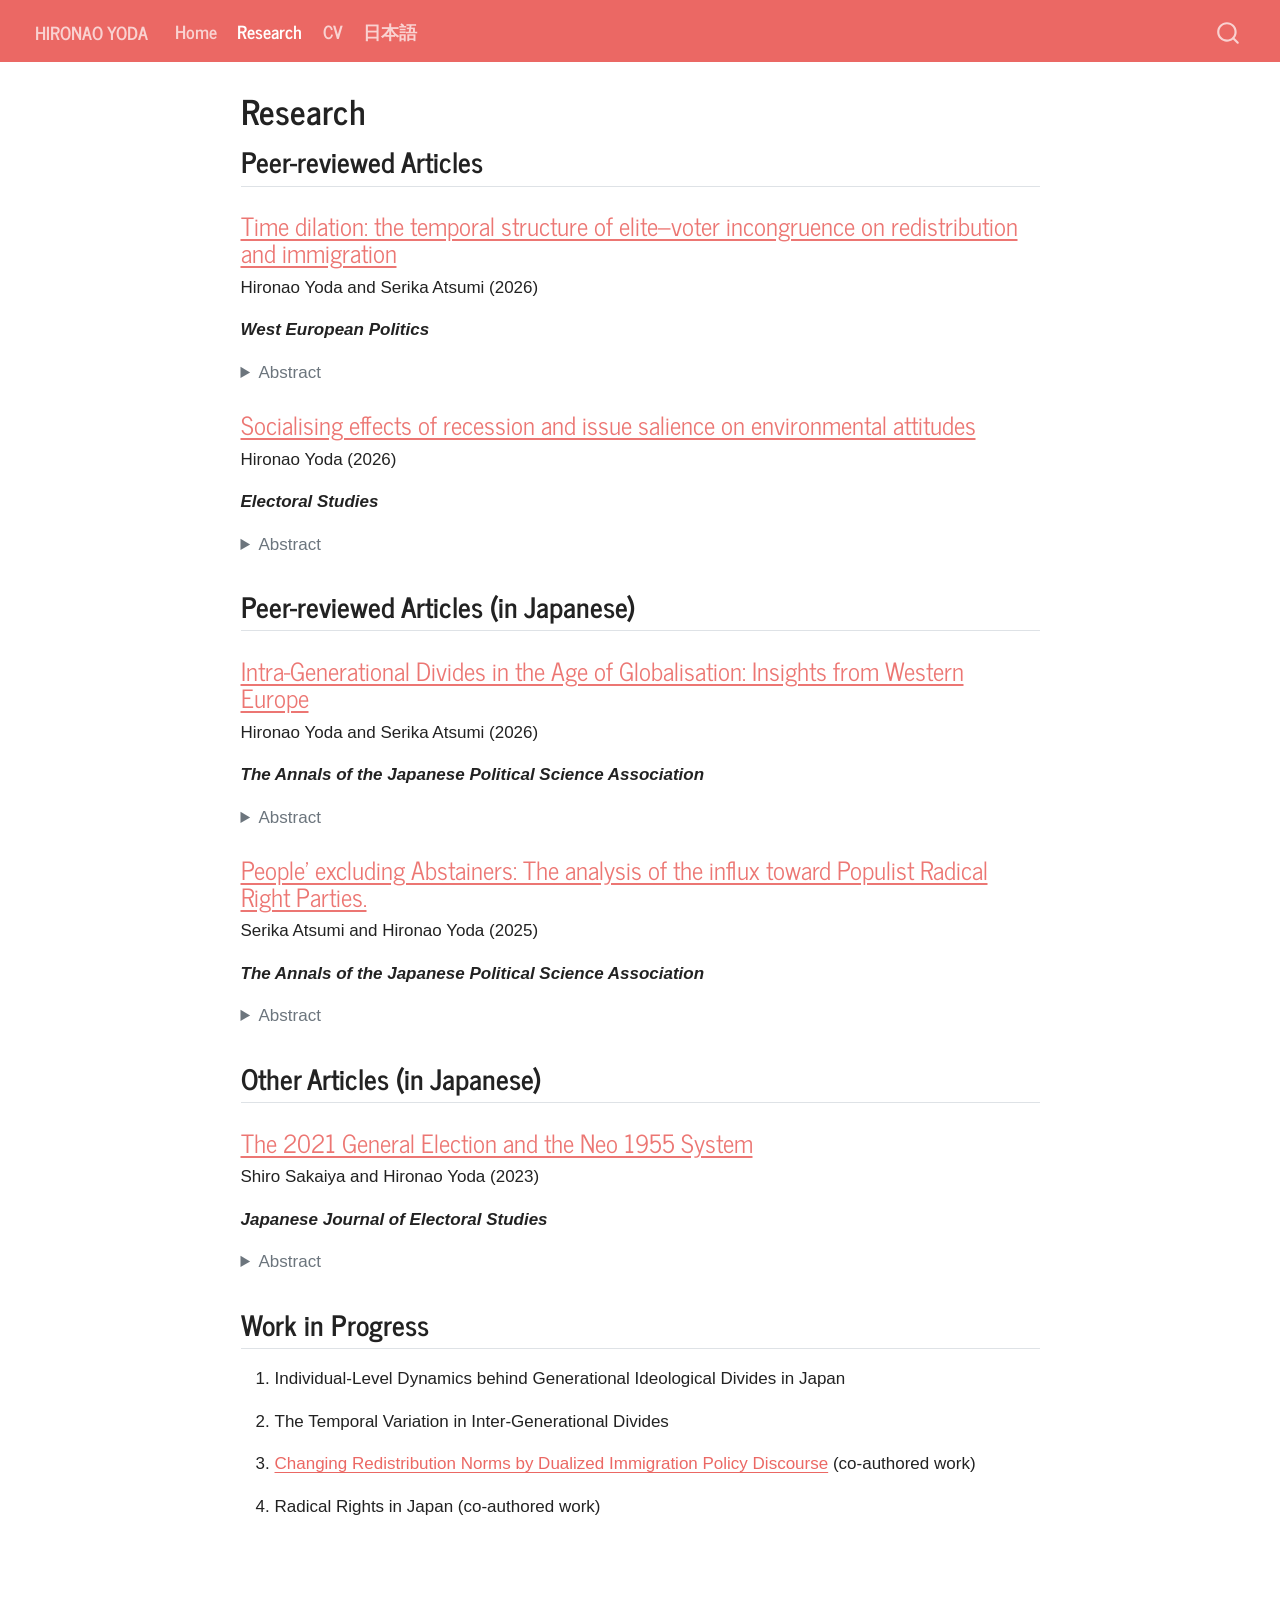
<file: research.html>
<!DOCTYPE html>
<html xmlns="http://www.w3.org/1999/xhtml" lang="en" xml:lang="en"><head>

<meta charset="utf-8">
<meta name="generator" content="quarto-1.8.25">

<meta name="viewport" content="width=device-width, initial-scale=1.0, user-scalable=yes">


<title>Research – Hironao Yoda</title>
<style>
code{white-space: pre-wrap;}
span.smallcaps{font-variant: small-caps;}
div.columns{display: flex; gap: min(4vw, 1.5em);}
div.column{flex: auto; overflow-x: auto;}
div.hanging-indent{margin-left: 1.5em; text-indent: -1.5em;}
ul.task-list{list-style: none;}
ul.task-list li input[type="checkbox"] {
  width: 0.8em;
  margin: 0 0.8em 0.2em -1em; /* quarto-specific, see https://github.com/quarto-dev/quarto-cli/issues/4556 */ 
  vertical-align: middle;
}
</style>


<script src="site_libs/quarto-nav/quarto-nav.js"></script>
<script src="site_libs/quarto-nav/headroom.min.js"></script>
<script src="site_libs/clipboard/clipboard.min.js"></script>
<script src="site_libs/quarto-search/autocomplete.umd.js"></script>
<script src="site_libs/quarto-search/fuse.min.js"></script>
<script src="site_libs/quarto-search/quarto-search.js"></script>
<meta name="quarto:offset" content="./">
<script src="site_libs/quarto-html/quarto.js" type="module"></script>
<script src="site_libs/quarto-html/tabsets/tabsets.js" type="module"></script>
<script src="site_libs/quarto-html/axe/axe-check.js" type="module"></script>
<script src="site_libs/quarto-html/popper.min.js"></script>
<script src="site_libs/quarto-html/tippy.umd.min.js"></script>
<script src="site_libs/quarto-html/anchor.min.js"></script>
<link href="site_libs/quarto-html/tippy.css" rel="stylesheet">
<link href="site_libs/quarto-html/quarto-syntax-highlighting-7b89279ff1a6dce999919e0e67d4d9ec.css" rel="stylesheet" id="quarto-text-highlighting-styles">
<script src="site_libs/bootstrap/bootstrap.min.js"></script>
<link href="site_libs/bootstrap/bootstrap-icons.css" rel="stylesheet">
<link href="site_libs/bootstrap/bootstrap-dd6b2aabf586e43c9e9d15331ce7c677.min.css" rel="stylesheet" append-hash="true" id="quarto-bootstrap" data-mode="light">
<script id="quarto-search-options" type="application/json">{
  "location": "navbar",
  "copy-button": false,
  "collapse-after": 3,
  "panel-placement": "end",
  "type": "overlay",
  "limit": 50,
  "keyboard-shortcut": [
    "f",
    "/",
    "s"
  ],
  "show-item-context": false,
  "language": {
    "search-no-results-text": "No results",
    "search-matching-documents-text": "matching documents",
    "search-copy-link-title": "Copy link to search",
    "search-hide-matches-text": "Hide additional matches",
    "search-more-match-text": "more match in this document",
    "search-more-matches-text": "more matches in this document",
    "search-clear-button-title": "Clear",
    "search-text-placeholder": "",
    "search-detached-cancel-button-title": "Cancel",
    "search-submit-button-title": "Submit",
    "search-label": "Search"
  }
}</script>


</head>

<body class="nav-fixed fullcontent quarto-light">

<div id="quarto-search-results"></div>
  <header id="quarto-header" class="headroom fixed-top">
    <nav class="navbar navbar-expand-lg " data-bs-theme="dark">
      <div class="navbar-container container-fluid">
      <div class="navbar-brand-container mx-auto">
    <a href="./index.html" class="navbar-brand navbar-brand-logo">
    </a>
    <a class="navbar-brand" href="./index.html">
    <span class="navbar-title">Hironao Yoda</span>
    </a>
  </div>
            <div id="quarto-search" class="" title="Search"></div>
          <button class="navbar-toggler" type="button" data-bs-toggle="collapse" data-bs-target="#navbarCollapse" aria-controls="navbarCollapse" role="menu" aria-expanded="false" aria-label="Toggle navigation" onclick="if (window.quartoToggleHeadroom) { window.quartoToggleHeadroom(); }">
  <span class="navbar-toggler-icon"></span>
</button>
          <div class="collapse navbar-collapse" id="navbarCollapse">
            <ul class="navbar-nav navbar-nav-scroll me-auto">
  <li class="nav-item">
    <a class="nav-link" href="./index.html"> 
<span class="menu-text">Home</span></a>
  </li>  
  <li class="nav-item">
    <a class="nav-link active" href="./research.html" aria-current="page"> 
<span class="menu-text">Research</span></a>
  </li>  
  <li class="nav-item">
    <a class="nav-link" href="./cv.html"> 
<span class="menu-text">CV</span></a>
  </li>  
  <li class="nav-item">
    <a class="nav-link" href="./japanese.html"> 
<span class="menu-text">日本語</span></a>
  </li>  
</ul>
          </div> <!-- /navcollapse -->
            <div class="quarto-navbar-tools">
</div>
      </div> <!-- /container-fluid -->
    </nav>
</header>
<!-- content -->
<div id="quarto-content" class="quarto-container page-columns page-rows-contents page-layout-article page-navbar">
<!-- sidebar -->
<!-- margin-sidebar -->
    
<!-- main -->
<main class="content" id="quarto-document-content">

<header id="title-block-header" class="quarto-title-block default">
<div class="quarto-title">
<h1 class="title">Research</h1>
</div>



<div class="quarto-title-meta">

    
  
    
  </div>
  


</header>


<section id="peer-reviewed-articles" class="level2">
<h2 class="anchored" data-anchor-id="peer-reviewed-articles">Peer-reviewed Articles</h2>
<section id="time-dilation-the-temporal-structure-of-elitevoter-incongruence-on-redistribution-and-immigration" class="level3">
<h3 class="anchored" data-anchor-id="time-dilation-the-temporal-structure-of-elitevoter-incongruence-on-redistribution-and-immigration"><a href="https://doi.org/10.1080/01402382.2026.2725038">Time dilation: the temporal structure of elite–voter incongruence on redistribution and immigration</a></h3>
<p>Hironao Yoda and Serika Atsumi (2026)</p>
<p><strong><em>West European Politics</em></strong></p>
<details>
<summary>
Abstract
</summary>
<p>While immigration and redistribution issues have increasingly converged at the elite level in Western Europe, they remain less correlated among voters, leading to significant elite–voter incongruence. This article argues that this incongruence is not static but temporal, rooted in political socialisation. Because earlier cohorts were socialised in an era when the immigration issue was less salient, even among elites, their preferences are less constrained by the current configuration of political competition. An Age–Period–Cohort analysis of data from 16 Western European countries demonstrates that the positive association between pro-redistribution and pro-immigration attitudes is weaker among earlier cohorts. This contrasts with newer cohorts, for whom both stances increasingly form a coherent left–right identity, mirroring the elite shift. The incongruence is therefore driven by earlier cohorts (e.g.&nbsp;‘Left Authoritarians’) who maintain partisanship towards parties that are not fully aligned with their preferences, and it is expected to narrow through generational replacement.</p>
</details>
</section>
<section id="socialising-effects-of-recession-and-issue-salience-on-environmental-attitudes" class="level3">
<h3 class="anchored" data-anchor-id="socialising-effects-of-recession-and-issue-salience-on-environmental-attitudes"><a href="https://doi.org/10.1016/j.electstud.2026.103102">Socialising effects of recession and issue salience on environmental attitudes</a></h3>
<p>Hironao Yoda (2026)</p>
<p><strong><em>Electoral Studies</em></strong></p>
<details>
<summary>
Abstract
</summary>
<p>Despite long-standing predictions derived from post-materialist theory, recent cohorts are not uniformly more supportive of environmental protection than their older counterparts. However, little is known about why they are not always more pro-environmental, or why this pattern varies across contexts. Combining insights from the ‘economy–environment trade-off’ literature and the political socialisation hypothesis, I argue that experiencing economic recessions during the impressionable years (ages 18–25) dampens support for environmental protection over the long term, but that the salience of environmental issues in election campaigns moderates these effects. Using four waves (1993–2020) of the ISSP Environment Module across 29 OECD democracies, I employ multilevel Age–Period–Cohort models to test these hypotheses. The results show that early-adulthood recession exposure reduces willingness to pay for environmental protection. However, these adverse effects diminish when environmental issues are salient in electoral politics during the impressionable years. The findings elaborate on the post-materialist account of environmental attitudes by demonstrating how economic and political contexts jointly shape generational divides in environmental attitudes.</p>
</details>
</section>
</section>
<section id="peer-reviewed-articles-in-japanese" class="level2">
<h2 class="anchored" data-anchor-id="peer-reviewed-articles-in-japanese">Peer-reviewed Articles (in Japanese)</h2>
<section id="intra-generational-divides-in-the-age-of-globalisation-insights-from-western-europe" class="level3">
<h3 class="anchored" data-anchor-id="intra-generational-divides-in-the-age-of-globalisation-insights-from-western-europe"><a href="https://www.researchgate.net/publication/407123745_Intra-Generational_Divides_in_the_Age_of_Globalisation_Insights_from_Western_Europe_gurobaruhuashidainoshidaineiduili_xiouniokerujiantao">Intra-Generational Divides in the Age of Globalisation: Insights from Western Europe</a></h3>
<p>Hironao Yoda and Serika Atsumi (2026)</p>
<p><strong><em>The Annals of the Japanese Political Science Association</em></strong></p>
<details>
<summary>
Abstract
</summary>
<p>Attitudes in West European electorates towards globalisation-related issues such as immigration and European integration are commonly explained by two perspectives: generational theories, which expect newer cohorts to be more supportive of globalisation than older ones, and “winners–losers” theories, which emphasise socio-economic advantages from globalisation irrespective of cohort. Both approaches, however, often rest on an implicit homogeneity assumption—treating generations as internally uniform and socio-economic groups as comparable across cohorts. This paper integrates the two by arguing that socio-economic divides between winners and losers of globalisation are wider among newer cohorts. Using European Social Survey data from 2012 to 2024, we test whether education and urbanity—key indicators of socio-economic advantage in a globalised economy—moderate cohort differences. The results support the hypothesis: within newer cohorts, highly educated urban residents are substantially more pro-immigration and pro–European integration than less educated rural residents. Newer cohorts thus appear distinctive less for uniformly higher support for globalisation than for sharper intra-cohort polarisation on globalisation-related attitudes.</p>
<p>[Japanese version] 移民や欧州統合などのグローバル化争点に関する西欧の有権者態度を説明する理論には、世代に注目し、新しい世代ほどグローバル化を歓迎すると主張するものと、社会経済的属性に注目し、世代横断的にグローバル化の恩恵を受ける人ほどグローバル化を歓迎すると主張するものがある。しかし、前者は同じ世代は属性によらず同質だと考え、後者は同じ社会経済的属性の人は世代を超えて同質だという前提に依拠する傾向にある。本稿は両理論を統合し、新しい世代ほどグローバル化の恩恵を受けているかに応じたグローバル化争点における分断が大きいと主張する。西欧9か国(2012-2024年)を対象にした分析はこの仮説を支持した。都市化度が高い地域に住む人や教育程度の高い人ほど移民に寛容で欧州統合を支持する一方、過疎地に住む人や教育程度が低い人ほど移民排斥的で欧州統合に反対する。新しい世代は必ずしもグローバル化を歓迎しておらず、社会的属性に応じた態度の分断が顕著になっている。</p>
</details>
</section>
<section id="people-excluding-abstainers-the-analysis-of-the-influx-toward-populist-radical-right-parties." class="level3">
<h3 class="anchored" data-anchor-id="people-excluding-abstainers-the-analysis-of-the-influx-toward-populist-radical-right-parties."><a href="https://doi.org/10.7218/nenpouseijigaku.76.1_194">People’ excluding Abstainers: The analysis of the influx toward Populist Radical Right Parties.</a></h3>
<p>Serika Atsumi and Hironao Yoda (2025)</p>
<p><strong><em>The Annals of the Japanese Political Science Association</em></strong></p>
<details>
<summary>
Abstract
</summary>
<p>In recent years, populist radical right parties (PRRPs) have been rising in West European countries where turnout has declined. PRRPs, being innovative and unique in their anti-immigration attitudes and denunciations of mainstream parties, claim to represent “the people.” Do PRRPs actually increase support by mobilizing abstainers? To what extent are there opportunities for PRRPs to mobilize voters who continue to abstain? An analysis of 11 Western European countries from 2015 to 2019 shows that PRRPs have primarily expanded their support by attracting defectors from mainstream parties, while their success in mobilizing abstainers has remained limited. The former abstainers mobilized by PRRPs were mainly those who had already shown anti-immigration attitudes before their voting, indicating a low likelihood of PRRPs attracting other abstainers in the future. Furthermore, while PRRPs tend to mobilize voters with lower levels of education, there is no evidence that this has contributed to narrowing the educational gap in voter turnout. Therefore, PRRPs should not be regarded as representatives of abstainers who are outside the electoral market, but as internal outsiders.</p>
<p>[Japanese version] 近年、投票率が低下した西欧諸国において、ポピュリズム急進右派政党 (Populism Radical Right Parties)が伸長している。移民排外的態度や主流政党への批判において新規性や独自性を示してきたPRRPsは、自らを主流政党に代表されていない「人民」の代表だと主張する。それでは、PRRPsは実際に棄権者を動員することで支持を拡大しているのだろうか。また、PRRPsが今後棄権者を動員する可能性はどの程度あるのだろうか。 西欧11か国(2015年–2019年)を対象にした分析の結果、PRRPsは主 に主流政党からの流入によって支持を拡大しており、棄権者の動員の規模は小さいことが明らかになった。PRRPsが動員した棄権者は、動員される以前から反移民態度を示している層に限られており、未だ棄権を続けている棄権者を今後動員できる可能性は低い。また、PRRPsは教育程度の低い有権者を動員する傾向があるが、この動員が投票の教育ギャップを縮小しているという証拠は見つからなかった。よって、PRRPsは、選挙市場の外部にある棄権者とは位置付けが異なり、選挙市場の内部に登場したアウトサイダーだと考えられる。</p>
</details>
</section>
</section>
<section id="other-articles-in-japanese" class="level2">
<h2 class="anchored" data-anchor-id="other-articles-in-japanese">Other Articles (in Japanese)</h2>
<section id="the-2021-general-election-and-the-neo-1955-system" class="level3">
<h3 class="anchored" data-anchor-id="the-2021-general-election-and-the-neo-1955-system"><a href="https://doi.org/10.14854/jaes.38.2_5">The 2021 General Election and the Neo 1955 System</a></h3>
<p>Shiro Sakaiya and Hironao Yoda (2023)</p>
<p><strong><em>Japanese Journal of Electoral Studies</em></strong></p>
<details>
<summary>
Abstract
</summary>
<p>The 2021 general election was symbolic of the recent political situation in Japan, which should be called the “Neo 1955 system.” From the perspective of the party system, the Neo (and old) 1955 system is characterized by (1) one-party dominance and (2) ideological polarization of the ruling and opposition parties. The political reforms of the Heisei era aimed to change this pattern of interparty competition and increase electoral competitiveness, but they were not successful. In postwar Japanese politics, where the “constitutional issue” has been embedded, only conservative parties have been considered competent to govern, and opposition parties have been easily divided along ideological axes.</p>
<p>[Japanese version]</p>
2021年総選挙は，「ネオ55年体制」と呼ぶべき，近年の日本政治の状況を象徴する選挙であった。政党システム面から見た場合，ネオ（そして旧）55年体制は（１）一党優位であり，（２）与野党第一党がイデオロギー的に分極化している点に特徴がある。平成期の政治改革は，こうした政党間競争の構図を改め，政権交代可能性を高めることを目標としたが，結果として成功しなかった。「憲法問題」が争点として埋め込まれた戦後日本政治においては，保守政党が政権担当能力イメージを独占し，野党がイデオロギー軸上で分断される事態を生じやすく，55年体制的政党システムが「ゲームの均衡」になっている。
</details>
</section>
</section>
<section id="work-in-progress" class="level2">
<h2 class="anchored" data-anchor-id="work-in-progress">Work in Progress</h2>
<ol type="1">
<li><p>Individual-Level Dynamics behind Generational Ideological Divides in Japan</p></li>
<li><p>The Temporal Variation in Inter-Generational Divides</p></li>
<li><p><a href="https://osf.io/qta92/overview">Changing Redistribution Norms by Dualized Immigration Policy Discourse</a> (co-authored work)</p></li>
<li><p>Radical Rights in Japan (co-authored work)</p></li>
</ol>


</section>

</main> <!-- /main -->
<script id="quarto-html-after-body" type="application/javascript">
  window.document.addEventListener("DOMContentLoaded", function (event) {
    const icon = "";
    const anchorJS = new window.AnchorJS();
    anchorJS.options = {
      placement: 'right',
      icon: icon
    };
    anchorJS.add('.anchored');
    const isCodeAnnotation = (el) => {
      for (const clz of el.classList) {
        if (clz.startsWith('code-annotation-')) {                     
          return true;
        }
      }
      return false;
    }
    const onCopySuccess = function(e) {
      // button target
      const button = e.trigger;
      // don't keep focus
      button.blur();
      // flash "checked"
      button.classList.add('code-copy-button-checked');
      var currentTitle = button.getAttribute("title");
      button.setAttribute("title", "Copied!");
      let tooltip;
      if (window.bootstrap) {
        button.setAttribute("data-bs-toggle", "tooltip");
        button.setAttribute("data-bs-placement", "left");
        button.setAttribute("data-bs-title", "Copied!");
        tooltip = new bootstrap.Tooltip(button, 
          { trigger: "manual", 
            customClass: "code-copy-button-tooltip",
            offset: [0, -8]});
        tooltip.show();    
      }
      setTimeout(function() {
        if (tooltip) {
          tooltip.hide();
          button.removeAttribute("data-bs-title");
          button.removeAttribute("data-bs-toggle");
          button.removeAttribute("data-bs-placement");
        }
        button.setAttribute("title", currentTitle);
        button.classList.remove('code-copy-button-checked');
      }, 1000);
      // clear code selection
      e.clearSelection();
    }
    const getTextToCopy = function(trigger) {
      const outerScaffold = trigger.parentElement.cloneNode(true);
      const codeEl = outerScaffold.querySelector('code');
      for (const childEl of codeEl.children) {
        if (isCodeAnnotation(childEl)) {
          childEl.remove();
        }
      }
      return codeEl.innerText;
    }
    const clipboard = new window.ClipboardJS('.code-copy-button:not([data-in-quarto-modal])', {
      text: getTextToCopy
    });
    clipboard.on('success', onCopySuccess);
    if (window.document.getElementById('quarto-embedded-source-code-modal')) {
      const clipboardModal = new window.ClipboardJS('.code-copy-button[data-in-quarto-modal]', {
        text: getTextToCopy,
        container: window.document.getElementById('quarto-embedded-source-code-modal')
      });
      clipboardModal.on('success', onCopySuccess);
    }
      var localhostRegex = new RegExp(/^(?:http|https):\/\/localhost\:?[0-9]*\//);
      var mailtoRegex = new RegExp(/^mailto:/);
        var filterRegex = new RegExp("https:\/\/hi-yoda\.github\.io\/hiyoda\/");
      var isInternal = (href) => {
          return filterRegex.test(href) || localhostRegex.test(href) || mailtoRegex.test(href);
      }
      // Inspect non-navigation links and adorn them if external
     var links = window.document.querySelectorAll('a[href]:not(.nav-link):not(.navbar-brand):not(.toc-action):not(.sidebar-link):not(.sidebar-item-toggle):not(.pagination-link):not(.no-external):not([aria-hidden]):not(.dropdown-item):not(.quarto-navigation-tool):not(.about-link)');
      for (var i=0; i<links.length; i++) {
        const link = links[i];
        if (!isInternal(link.href)) {
          // undo the damage that might have been done by quarto-nav.js in the case of
          // links that we want to consider external
          if (link.dataset.originalHref !== undefined) {
            link.href = link.dataset.originalHref;
          }
        }
      }
    function tippyHover(el, contentFn, onTriggerFn, onUntriggerFn) {
      const config = {
        allowHTML: true,
        maxWidth: 500,
        delay: 100,
        arrow: false,
        appendTo: function(el) {
            return el.parentElement;
        },
        interactive: true,
        interactiveBorder: 10,
        theme: 'quarto',
        placement: 'bottom-start',
      };
      if (contentFn) {
        config.content = contentFn;
      }
      if (onTriggerFn) {
        config.onTrigger = onTriggerFn;
      }
      if (onUntriggerFn) {
        config.onUntrigger = onUntriggerFn;
      }
      window.tippy(el, config); 
    }
    const noterefs = window.document.querySelectorAll('a[role="doc-noteref"]');
    for (var i=0; i<noterefs.length; i++) {
      const ref = noterefs[i];
      tippyHover(ref, function() {
        // use id or data attribute instead here
        let href = ref.getAttribute('data-footnote-href') || ref.getAttribute('href');
        try { href = new URL(href).hash; } catch {}
        const id = href.replace(/^#\/?/, "");
        const note = window.document.getElementById(id);
        if (note) {
          return note.innerHTML;
        } else {
          return "";
        }
      });
    }
    const xrefs = window.document.querySelectorAll('a.quarto-xref');
    const processXRef = (id, note) => {
      // Strip column container classes
      const stripColumnClz = (el) => {
        el.classList.remove("page-full", "page-columns");
        if (el.children) {
          for (const child of el.children) {
            stripColumnClz(child);
          }
        }
      }
      stripColumnClz(note)
      if (id === null || id.startsWith('sec-')) {
        // Special case sections, only their first couple elements
        const container = document.createElement("div");
        if (note.children && note.children.length > 2) {
          container.appendChild(note.children[0].cloneNode(true));
          for (let i = 1; i < note.children.length; i++) {
            const child = note.children[i];
            if (child.tagName === "P" && child.innerText === "") {
              continue;
            } else {
              container.appendChild(child.cloneNode(true));
              break;
            }
          }
          if (window.Quarto?.typesetMath) {
            window.Quarto.typesetMath(container);
          }
          return container.innerHTML
        } else {
          if (window.Quarto?.typesetMath) {
            window.Quarto.typesetMath(note);
          }
          return note.innerHTML;
        }
      } else {
        // Remove any anchor links if they are present
        const anchorLink = note.querySelector('a.anchorjs-link');
        if (anchorLink) {
          anchorLink.remove();
        }
        if (window.Quarto?.typesetMath) {
          window.Quarto.typesetMath(note);
        }
        if (note.classList.contains("callout")) {
          return note.outerHTML;
        } else {
          return note.innerHTML;
        }
      }
    }
    for (var i=0; i<xrefs.length; i++) {
      const xref = xrefs[i];
      tippyHover(xref, undefined, function(instance) {
        instance.disable();
        let url = xref.getAttribute('href');
        let hash = undefined; 
        if (url.startsWith('#')) {
          hash = url;
        } else {
          try { hash = new URL(url).hash; } catch {}
        }
        if (hash) {
          const id = hash.replace(/^#\/?/, "");
          const note = window.document.getElementById(id);
          if (note !== null) {
            try {
              const html = processXRef(id, note.cloneNode(true));
              instance.setContent(html);
            } finally {
              instance.enable();
              instance.show();
            }
          } else {
            // See if we can fetch this
            fetch(url.split('#')[0])
            .then(res => res.text())
            .then(html => {
              const parser = new DOMParser();
              const htmlDoc = parser.parseFromString(html, "text/html");
              const note = htmlDoc.getElementById(id);
              if (note !== null) {
                const html = processXRef(id, note);
                instance.setContent(html);
              } 
            }).finally(() => {
              instance.enable();
              instance.show();
            });
          }
        } else {
          // See if we can fetch a full url (with no hash to target)
          // This is a special case and we should probably do some content thinning / targeting
          fetch(url)
          .then(res => res.text())
          .then(html => {
            const parser = new DOMParser();
            const htmlDoc = parser.parseFromString(html, "text/html");
            const note = htmlDoc.querySelector('main.content');
            if (note !== null) {
              // This should only happen for chapter cross references
              // (since there is no id in the URL)
              // remove the first header
              if (note.children.length > 0 && note.children[0].tagName === "HEADER") {
                note.children[0].remove();
              }
              const html = processXRef(null, note);
              instance.setContent(html);
            } 
          }).finally(() => {
            instance.enable();
            instance.show();
          });
        }
      }, function(instance) {
      });
    }
        let selectedAnnoteEl;
        const selectorForAnnotation = ( cell, annotation) => {
          let cellAttr = 'data-code-cell="' + cell + '"';
          let lineAttr = 'data-code-annotation="' +  annotation + '"';
          const selector = 'span[' + cellAttr + '][' + lineAttr + ']';
          return selector;
        }
        const selectCodeLines = (annoteEl) => {
          const doc = window.document;
          const targetCell = annoteEl.getAttribute("data-target-cell");
          const targetAnnotation = annoteEl.getAttribute("data-target-annotation");
          const annoteSpan = window.document.querySelector(selectorForAnnotation(targetCell, targetAnnotation));
          const lines = annoteSpan.getAttribute("data-code-lines").split(",");
          const lineIds = lines.map((line) => {
            return targetCell + "-" + line;
          })
          let top = null;
          let height = null;
          let parent = null;
          if (lineIds.length > 0) {
              //compute the position of the single el (top and bottom and make a div)
              const el = window.document.getElementById(lineIds[0]);
              top = el.offsetTop;
              height = el.offsetHeight;
              parent = el.parentElement.parentElement;
            if (lineIds.length > 1) {
              const lastEl = window.document.getElementById(lineIds[lineIds.length - 1]);
              const bottom = lastEl.offsetTop + lastEl.offsetHeight;
              height = bottom - top;
            }
            if (top !== null && height !== null && parent !== null) {
              // cook up a div (if necessary) and position it 
              let div = window.document.getElementById("code-annotation-line-highlight");
              if (div === null) {
                div = window.document.createElement("div");
                div.setAttribute("id", "code-annotation-line-highlight");
                div.style.position = 'absolute';
                parent.appendChild(div);
              }
              div.style.top = top - 2 + "px";
              div.style.height = height + 4 + "px";
              div.style.left = 0;
              let gutterDiv = window.document.getElementById("code-annotation-line-highlight-gutter");
              if (gutterDiv === null) {
                gutterDiv = window.document.createElement("div");
                gutterDiv.setAttribute("id", "code-annotation-line-highlight-gutter");
                gutterDiv.style.position = 'absolute';
                const codeCell = window.document.getElementById(targetCell);
                const gutter = codeCell.querySelector('.code-annotation-gutter');
                gutter.appendChild(gutterDiv);
              }
              gutterDiv.style.top = top - 2 + "px";
              gutterDiv.style.height = height + 4 + "px";
            }
            selectedAnnoteEl = annoteEl;
          }
        };
        const unselectCodeLines = () => {
          const elementsIds = ["code-annotation-line-highlight", "code-annotation-line-highlight-gutter"];
          elementsIds.forEach((elId) => {
            const div = window.document.getElementById(elId);
            if (div) {
              div.remove();
            }
          });
          selectedAnnoteEl = undefined;
        };
          // Handle positioning of the toggle
      window.addEventListener(
        "resize",
        throttle(() => {
          elRect = undefined;
          if (selectedAnnoteEl) {
            selectCodeLines(selectedAnnoteEl);
          }
        }, 10)
      );
      function throttle(fn, ms) {
      let throttle = false;
      let timer;
        return (...args) => {
          if(!throttle) { // first call gets through
              fn.apply(this, args);
              throttle = true;
          } else { // all the others get throttled
              if(timer) clearTimeout(timer); // cancel #2
              timer = setTimeout(() => {
                fn.apply(this, args);
                timer = throttle = false;
              }, ms);
          }
        };
      }
        // Attach click handler to the DT
        const annoteDls = window.document.querySelectorAll('dt[data-target-cell]');
        for (const annoteDlNode of annoteDls) {
          annoteDlNode.addEventListener('click', (event) => {
            const clickedEl = event.target;
            if (clickedEl !== selectedAnnoteEl) {
              unselectCodeLines();
              const activeEl = window.document.querySelector('dt[data-target-cell].code-annotation-active');
              if (activeEl) {
                activeEl.classList.remove('code-annotation-active');
              }
              selectCodeLines(clickedEl);
              clickedEl.classList.add('code-annotation-active');
            } else {
              // Unselect the line
              unselectCodeLines();
              clickedEl.classList.remove('code-annotation-active');
            }
          });
        }
    const findCites = (el) => {
      const parentEl = el.parentElement;
      if (parentEl) {
        const cites = parentEl.dataset.cites;
        if (cites) {
          return {
            el,
            cites: cites.split(' ')
          };
        } else {
          return findCites(el.parentElement)
        }
      } else {
        return undefined;
      }
    };
    var bibliorefs = window.document.querySelectorAll('a[role="doc-biblioref"]');
    for (var i=0; i<bibliorefs.length; i++) {
      const ref = bibliorefs[i];
      const citeInfo = findCites(ref);
      if (citeInfo) {
        tippyHover(citeInfo.el, function() {
          var popup = window.document.createElement('div');
          citeInfo.cites.forEach(function(cite) {
            var citeDiv = window.document.createElement('div');
            citeDiv.classList.add('hanging-indent');
            citeDiv.classList.add('csl-entry');
            var biblioDiv = window.document.getElementById('ref-' + cite);
            if (biblioDiv) {
              citeDiv.innerHTML = biblioDiv.innerHTML;
            }
            popup.appendChild(citeDiv);
          });
          return popup.innerHTML;
        });
      }
    }
  });
  </script>
</div> <!-- /content -->




</body></html>
</file>
<file: site_libs/quarto-html/tippy.css>
.tippy-box[data-animation=fade][data-state=hidden]{opacity:0}[data-tippy-root]{max-width:calc(100vw - 10px)}.tippy-box{position:relative;background-color:#333;color:#fff;border-radius:4px;font-size:14px;line-height:1.4;white-space:normal;outline:0;transition-property:transform,visibility,opacity}.tippy-box[data-placement^=top]>.tippy-arrow{bottom:0}.tippy-box[data-placement^=top]>.tippy-arrow:before{bottom:-7px;left:0;border-width:8px 8px 0;border-top-color:initial;transform-origin:center top}.tippy-box[data-placement^=bottom]>.tippy-arrow{top:0}.tippy-box[data-placement^=bottom]>.tippy-arrow:before{top:-7px;left:0;border-width:0 8px 8px;border-bottom-color:initial;transform-origin:center bottom}.tippy-box[data-placement^=left]>.tippy-arrow{right:0}.tippy-box[data-placement^=left]>.tippy-arrow:before{border-width:8px 0 8px 8px;border-left-color:initial;right:-7px;transform-origin:center left}.tippy-box[data-placement^=right]>.tippy-arrow{left:0}.tippy-box[data-placement^=right]>.tippy-arrow:before{left:-7px;border-width:8px 8px 8px 0;border-right-color:initial;transform-origin:center right}.tippy-box[data-inertia][data-state=visible]{transition-timing-function:cubic-bezier(.54,1.5,.38,1.11)}.tippy-arrow{width:16px;height:16px;color:#333}.tippy-arrow:before{content:"";position:absolute;border-color:transparent;border-style:solid}.tippy-content{position:relative;padding:5px 9px;z-index:1}
</file>
<file: site_libs/quarto-html/quarto-syntax-highlighting-7b89279ff1a6dce999919e0e67d4d9ec.css>
/* quarto syntax highlight colors */
:root {
  --quarto-hl-ot-color: #003B4F;
  --quarto-hl-at-color: #657422;
  --quarto-hl-ss-color: #20794D;
  --quarto-hl-an-color: #5E5E5E;
  --quarto-hl-fu-color: #4758AB;
  --quarto-hl-st-color: #20794D;
  --quarto-hl-cf-color: #003B4F;
  --quarto-hl-op-color: #5E5E5E;
  --quarto-hl-er-color: #AD0000;
  --quarto-hl-bn-color: #AD0000;
  --quarto-hl-al-color: #AD0000;
  --quarto-hl-va-color: #111111;
  --quarto-hl-bu-color: inherit;
  --quarto-hl-ex-color: inherit;
  --quarto-hl-pp-color: #AD0000;
  --quarto-hl-in-color: #5E5E5E;
  --quarto-hl-vs-color: #20794D;
  --quarto-hl-wa-color: #5E5E5E;
  --quarto-hl-do-color: #5E5E5E;
  --quarto-hl-im-color: #00769E;
  --quarto-hl-ch-color: #20794D;
  --quarto-hl-dt-color: #AD0000;
  --quarto-hl-fl-color: #AD0000;
  --quarto-hl-co-color: #5E5E5E;
  --quarto-hl-cv-color: #5E5E5E;
  --quarto-hl-cn-color: #8f5902;
  --quarto-hl-sc-color: #5E5E5E;
  --quarto-hl-dv-color: #AD0000;
  --quarto-hl-kw-color: #003B4F;
}

/* other quarto variables */
:root {
  --quarto-font-monospace: SFMono-Regular, Menlo, Monaco, Consolas, "Liberation Mono", "Courier New", monospace;
}

/* syntax highlight based on Pandoc's rules */
pre > code.sourceCode > span {
  color: #003B4F;
}

code.sourceCode > span {
  color: #003B4F;
}

div.sourceCode,
div.sourceCode pre.sourceCode {
  color: #003B4F;
}

/* Normal */
code span {
  color: #003B4F;
}

/* Alert */
code span.al {
  color: #AD0000;
  font-style: inherit;
}

/* Annotation */
code span.an {
  color: #5E5E5E;
  font-style: inherit;
}

/* Attribute */
code span.at {
  color: #657422;
  font-style: inherit;
}

/* BaseN */
code span.bn {
  color: #AD0000;
  font-style: inherit;
}

/* BuiltIn */
code span.bu {
  font-style: inherit;
}

/* ControlFlow */
code span.cf {
  color: #003B4F;
  font-weight: bold;
  font-style: inherit;
}

/* Char */
code span.ch {
  color: #20794D;
  font-style: inherit;
}

/* Constant */
code span.cn {
  color: #8f5902;
  font-style: inherit;
}

/* Comment */
code span.co {
  color: #5E5E5E;
  font-style: inherit;
}

/* CommentVar */
code span.cv {
  color: #5E5E5E;
  font-style: italic;
}

/* Documentation */
code span.do {
  color: #5E5E5E;
  font-style: italic;
}

/* DataType */
code span.dt {
  color: #AD0000;
  font-style: inherit;
}

/* DecVal */
code span.dv {
  color: #AD0000;
  font-style: inherit;
}

/* Error */
code span.er {
  color: #AD0000;
  font-style: inherit;
}

/* Extension */
code span.ex {
  font-style: inherit;
}

/* Float */
code span.fl {
  color: #AD0000;
  font-style: inherit;
}

/* Function */
code span.fu {
  color: #4758AB;
  font-style: inherit;
}

/* Import */
code span.im {
  color: #00769E;
  font-style: inherit;
}

/* Information */
code span.in {
  color: #5E5E5E;
  font-style: inherit;
}

/* Keyword */
code span.kw {
  color: #003B4F;
  font-weight: bold;
  font-style: inherit;
}

/* Operator */
code span.op {
  color: #5E5E5E;
  font-style: inherit;
}

/* Other */
code span.ot {
  color: #003B4F;
  font-style: inherit;
}

/* Preprocessor */
code span.pp {
  color: #AD0000;
  font-style: inherit;
}

/* SpecialChar */
code span.sc {
  color: #5E5E5E;
  font-style: inherit;
}

/* SpecialString */
code span.ss {
  color: #20794D;
  font-style: inherit;
}

/* String */
code span.st {
  color: #20794D;
  font-style: inherit;
}

/* Variable */
code span.va {
  color: #111111;
  font-style: inherit;
}

/* VerbatimString */
code span.vs {
  color: #20794D;
  font-style: inherit;
}

/* Warning */
code span.wa {
  color: #5E5E5E;
  font-style: italic;
}

.prevent-inlining {
  content: "</";
}

/*# sourceMappingURL=3944bc705cfaf4c80e56f77c5205168a.css.map */
</file>
